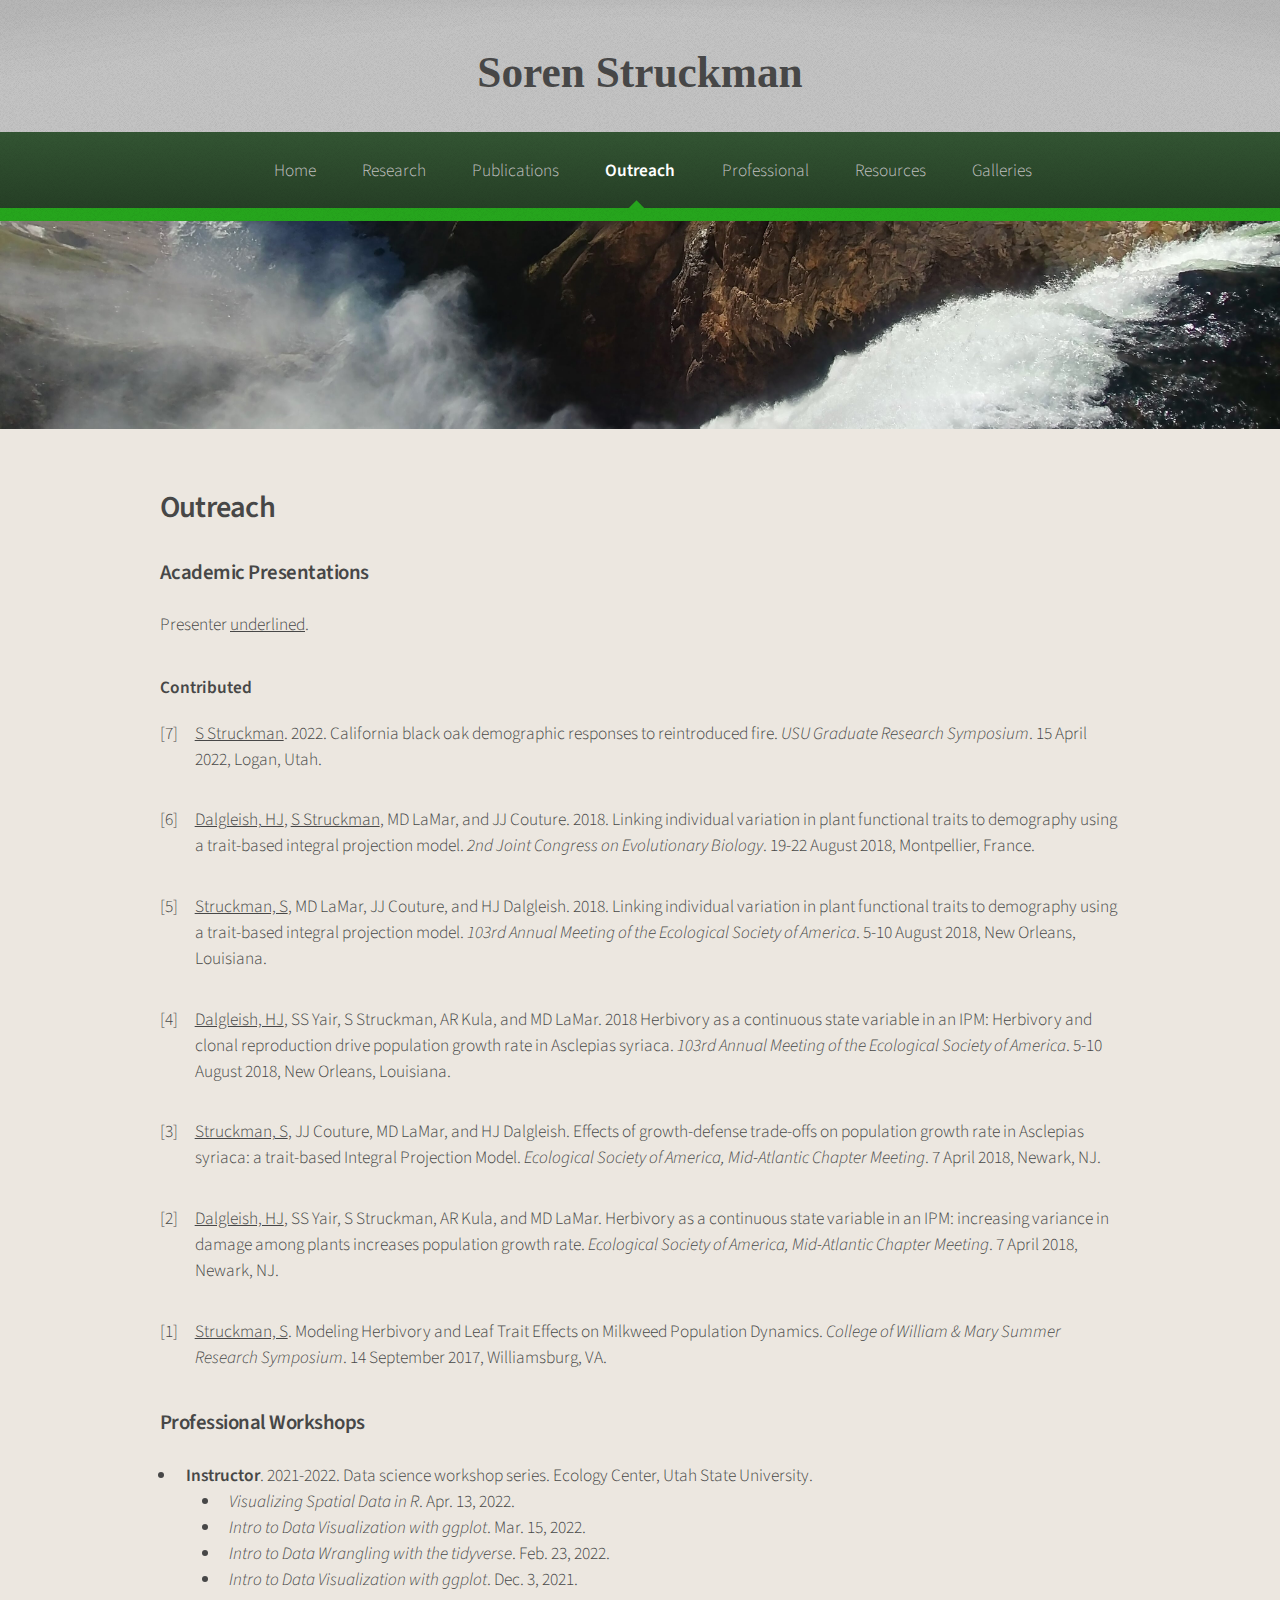
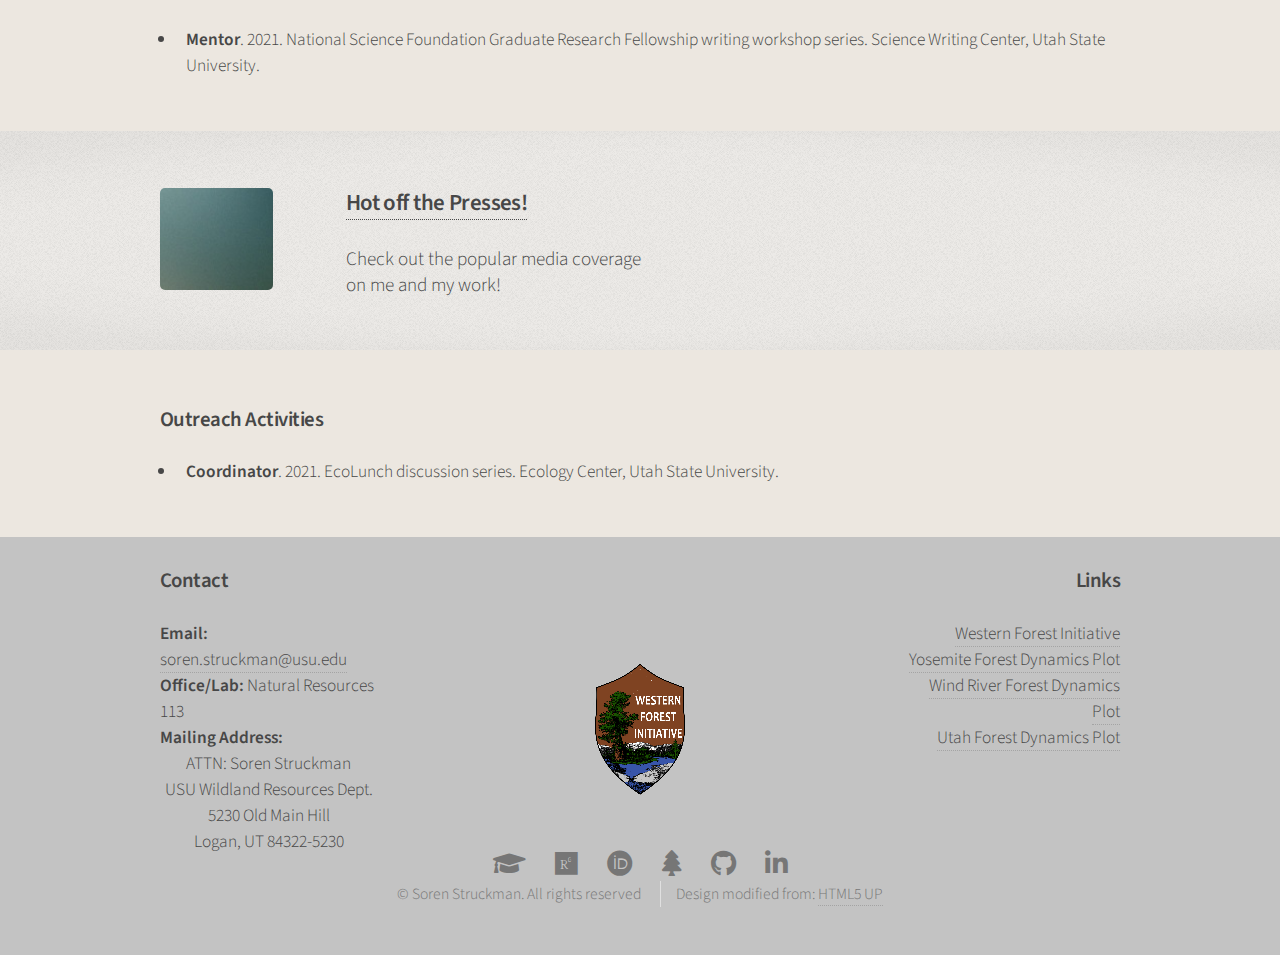
<file: outreach.html>
<!DOCTYPE HTML>
<!--
	Arcana by HTML5 UP
	html5up.net | @ajlkn
	Free for personal and commercial use under the CCA 3.0 license (html5up.net/license)

	Modified by Soren Struckman
-->
<html>
	<head>
		<title>Soren Struckman: Outreach</title>
		<meta charset="utf-8" />
		<meta name="viewport" content="width=device-width, initial-scale=1, user-scalable=no" />
		<link rel="stylesheet" href="assets/css/main.css" />
		<!-- Icons generated by realfavicongenerator.net -->
		<link rel="apple-touch-icon" sizes="180x180" href="/icons/apple-touch-icon.png?v=1.0">
		<link rel="icon" type="image/png" sizes="32x32" href="/icons/favicon-32x32.png?v=1.0">
		<link rel="icon" type="image/png" sizes="16x16" href="/icons/favicon-16x16.png?v=1.0">
		<link rel="manifest" href="/icons/site.webmanifest?v=1.0">
		<link rel="mask-icon" href="/icons/safari-pinned-tab.svg?v=1.0" color="#176417">
		<link rel="shortcut icon" href="/icons/favicon.ico?v=1.0">
		<meta name="msapplication-TileColor" content="#176417">
		<meta name="msapplication-config" content="/icons/browserconfig.xml?v=1.0">
		<meta name="theme-color" content="#176417">
	</head>
	<body class="is-preload">
		<div id="page-wrapper">

			<!-- Header -->
				<div id="header">

					<!-- Title -->
						<h1 id="title">Soren Struckman</h1>

					<!-- Nav -->
						<nav id="nav">
							<ul>
								<li><a href="index.html">Home</a></li>
								<li>
									<a href="#">Research</a>
									<ul>
										<li><a href="#">Coming soon!</a></li>
									</ul>
								</li>
								<li><a href="publications.html">Publications</a></li>
								<li class="current"><a href="outreach.html">Outreach</a></li>
								<li><a href="professional.html">Professional</a></li>
								<li>
									<a href="#">Resources</a>
									<ul>
										<li><a href="#">Coming soon!</a></li>
									</ul>
								</li>
								<li>
									<a href="#">Galleries</a>
									<ul>
										<li><a href="#">Coming soon!</a></li>
									</ul>
								</li>
							</ul>
						</nav>

				</div>
			
			<!-- Banner -->
				<section id="banner" class="banner outreach"></section>
			
			
			<!-- Main -->
				<section class="wrapper style1">
					<div class="container">
						<div id="content">

							<!-- Content -->

								<article>
									<header>
										<h2>Outreach</h2>
										<p></p>
									</header>
									

									
									<h3>Academic Presentations</h3>
									<p>Presenter <u>underlined</u>.</p>
									<ol class="pres">
										<h4>Contributed</h4>
										<li><u>S Struckman</u>. 2022. California black oak demographic responses to reintroduced fire. <em>USU Graduate Research Symposium</em>. 15 April 2022, Logan, Utah.</li>
										<p></p>
										<li><u>Dalgleish, HJ</u>, <u>S Struckman</u>, MD LaMar, and JJ Couture. 2018. Linking individual variation in plant functional traits to demography using a trait-based integral projection model. <em>2nd Joint Congress on Evolutionary Biology</em>. 19-22 August 2018, Montpellier, France.</li>
										<p></p>
										<li><u>Struckman, S</u>, MD LaMar, JJ Couture, and HJ Dalgleish. 2018. Linking individual variation in plant functional traits to demography using a trait-based integral projection model. <em>103rd Annual Meeting of the Ecological Society of America</em>. 5-10 August 2018, New Orleans, Louisiana.</li>
										<p></p>
										<li><u>Dalgleish, HJ</u>, SS Yair, S Struckman, AR Kula, and MD LaMar. 2018 Herbivory as a continuous state variable in an IPM: Herbivory and clonal reproduction drive population growth rate in Asclepias syriaca. <em>103rd Annual Meeting of the Ecological Society of America</em>. 5-10 August 2018, New Orleans, Louisiana.</li>
										<p></p>
										<li><u>Struckman, S</u>, JJ Couture, MD LaMar, and HJ Dalgleish. Effects of growth-defense trade-offs on population growth rate in Asclepias syriaca: a trait-based Integral Projection Model. <em>Ecological Society of America, Mid-Atlantic Chapter Meeting</em>. 7 April 2018, Newark, NJ.</li>
										<p></p>
										<li><u>Dalgleish, HJ</u>, SS Yair, S Struckman, AR Kula, and MD LaMar. Herbivory as a continuous state variable in an IPM: increasing variance in damage among plants increases population growth rate. <em>Ecological Society of America, Mid-Atlantic Chapter Meeting</em>. 7 April 2018, Newark, NJ.</li>
										<p></p>
										<li><u>Struckman, S</u>. Modeling Herbivory and Leaf Trait Effects on Milkweed Population Dynamics. <em>College of William & Mary Summer Research Symposium</em>. 14 September 2017, Williamsburg, VA.</li>
									</ol>
									<h3>Professional Workshops</h3>
									<ul>
										<li><strong>Instructor</strong>. 2021-2022. Data science workshop series. Ecology Center, Utah State University.
											<ul>
												<ul>
												<li><em>Visualizing Spatial Data in R</em>. Apr. 13, 2022.</li>
												<li><em>Intro to Data Visualization with ggplot</em>. Mar. 15, 2022.</li>
												<li><em>Intro to Data Wrangling with the tidyverse</em>. Feb. 23, 2022.</li>
												<li><em>Intro to Data Visualization with ggplot</em>. Dec. 3, 2021.</li>
												</ul>
											</ul>
										</li>
										<li><strong>Mentor</strong>. 2021. National Science Foundation Graduate Research Fellowship writing workshop series. Science Writing Center, Utah State University.</li>
									</ul>
								</article>

						</div>
					</div>
				</section>
			
			<!-- Press Link -->
               <section class="wrapper style2">
                    <div class="container">
                        <div class="row">
                            <section class="col-12-narrower">
                                <div class="box post">
                                    <a class="image left" href="press.html"><img src="images/pic01.jpg" alt="Organizations"/></a>
                                    <div class="inner">
										<h3><a href="press.html">Hot off the Presses!</a></h3>
                                        <p>Check out the popular media coverage on me and my work!</p>
                                    </div>
                                </div>
                            </section>
                        </div>
                    </div>
                </section>
			
			<!-- More Content -->
			<section class="wrapper style1">
                <div class="container">
                    <div id="activities">
                        <article>
                            <h3>Outreach Activities</h3>
                            <ul>
								<li><strong>Coordinator</strong>. 2021. EcoLunch discussion series. Ecology Center, Utah State University.</li>
							</ul>
                        </article>
                    </div>
				</div>
			</section>

			<!-- Footer -->
				<div id="footer">
					<div class="container">
						<div class="row">
							<section class="col-3 col-4-narrower" align="left">
								<h3>Contact</h3>
								<div><strong>Email: </strong><a href="mailto:soren.struckman@usu.edu">soren.struckman@usu.edu</a></div>
								<div><strong>Office/Lab: </strong> Natural Resources 113</div>
								<div><strong>Mailing Address:</strong></div>
								<div align="center">ATTN: Soren Struckman</div>
								<div align="center">USU Wildland Resources Dept.</div>
								<div align="center">5230 Old Main Hill</div>
								<div align="center">Logan, UT 84322-5230</div>
							</section>
							<section class="col-6 col-4-narrower" align="center"> <!--col-12-mobilep"-->
								<div class="image logo"><img src="images/Logo_WFI_brown_150px.png" alt="Western Forest Initiative"></div>
							</section>
							<section class="col-3 col-4-narrower">
								<h3 align="right">Links</h3>
								<div align="right"><a href="http://www.westernforestinitiative.org">Western Forest Initiative</a></div>
							 	<div align="right"><a href="http://www.yfdp.org">Yosemite Forest Dynamics Plot</a></div>
							 	<div align="right"><a href="http://www.wfdp.org">Wind River Forest Dynamics Plot</a></div>
							 	<div align="right"><a href="http://www.ufdp.org">Utah Forest Dynamics Plot</a></div>
							</section>
						</div>
					</div>

					<!-- Icons -->
						<ul class="icons">
							<!--These 4 icons are supported in newer versions of FontAwesome, for which the css is available here: https://fontawesome.com/v5.15/how-to-use/on-the-web/setup/hosting-font-awesome-yourself -->
							<li><a href="https://scholar.google.com/citations?user=FAsjwLUAAAAJ" alt="Google Scholar" class="icon solid fa-graduation-cap"><span class="label">Google Scholar</span></a></li>
							<li><a href="https://www.researchgate.net/profile/Soren_Struckman" alt="ResearchGate" class="icon brands fa-researchgate"><span class="label">ResearchGate</span></a></li>
							<li><a href="https://orcid.org/0000-0002-7993-832X" alt="ORCiD" class="icon brands fa-orcid"><span class="label">ORCID</span></a></li>
							<li><a href="#" class="icon solid fa-tree"><span class="label">Trees</span></a></li>
							<li><a href="https://github.com/SStruckman" alt="GitHub" class="icon brands fa-github"><span class="label">GitHub</span></a></li>
							<li><a href="https://www.linkedin.com/in/soren-struckman-0b9a62155/" alt="LinkedIn" class="icon brands fa-linkedin-in"><span class="label">LinkedIn</span></a></li>
						</ul>

					<!-- Copyright -->
						<div class="copyright">
							<ul class="menu">
								<li>&copy; Soren Struckman. All rights reserved</li>
								<li>Design modified from: <a href="http://html5up.net" target="_blank">HTML5 UP</a></li>
							</ul>
						</div>

				</div>

		</div>

		<!-- Scripts -->
			<script src="assets/js/jquery.min.js"></script>
			<script src="assets/js/jquery.dropotron.min.js"></script>
			<script src="assets/js/browser.min.js"></script>
			<script src="assets/js/breakpoints.min.js"></script>
			<script src="assets/js/util.js"></script>
			<script src="assets/js/main.js"></script>
			<div id="titleBar"> <!-- This controls the title bar for smaller screen sizes -->
				<a href="#navPanel" class="toggle"></a>
				<span class="title">Soren Struckman</span>
			</div>

	</body>
</html>
</file>
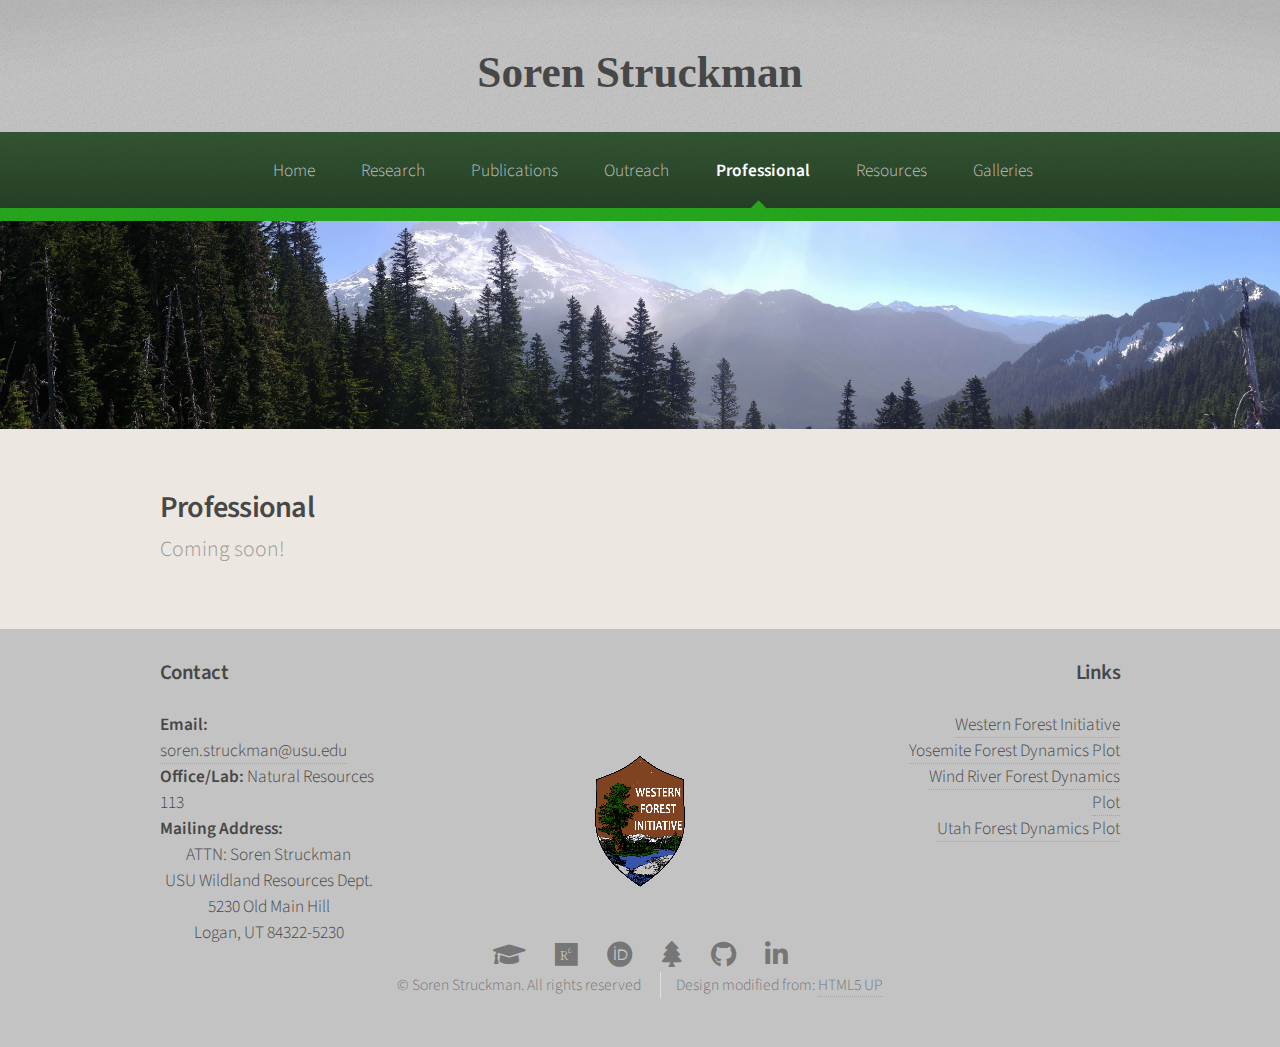
<file: professional.html>
<!DOCTYPE HTML>
<!--
	Arcana by HTML5 UP
	html5up.net | @ajlkn
	Free for personal and commercial use under the CCA 3.0 license (html5up.net/license)

	Modified by Soren Struckman
-->
<html>
	<head>
		<title>Soren Struckman: Professional</title>
		<meta charset="utf-8" />
		<meta name="viewport" content="width=device-width, initial-scale=1, user-scalable=no" />
		<link rel="stylesheet" href="assets/css/main.css" />
		<!-- Icons generated by realfavicongenerator.net -->
		<link rel="apple-touch-icon" sizes="180x180" href="/icons/apple-touch-icon.png?v=1.0">
		<link rel="icon" type="image/png" sizes="32x32" href="/icons/favicon-32x32.png?v=1.0">
		<link rel="icon" type="image/png" sizes="16x16" href="/icons/favicon-16x16.png?v=1.0">
		<link rel="manifest" href="/icons/site.webmanifest?v=1.0">
		<link rel="mask-icon" href="/icons/safari-pinned-tab.svg?v=1.0" color="#176417">
		<link rel="shortcut icon" href="/icons/favicon.ico?v=1.0">
		<meta name="msapplication-TileColor" content="#176417">
		<meta name="msapplication-config" content="/icons/browserconfig.xml?v=1.0">
		<meta name="theme-color" content="#176417">
	</head>
	<body class="is-preload">
		<div id="page-wrapper">

			<!-- Header -->
				<div id="header">

					<!-- Title -->
						<h1 id="title">Soren Struckman</h1>

					<!-- Nav -->
						<nav id="nav">
							<ul>
								<li><a href="index.html">Home</a></li>
								<li>
									<a href="#">Research</a>
									<ul>
										<li><a href="#">Coming soon!</a></li>
									</ul>
								</li>
								<li><a href="publications.html">Publications</a></li>
								<li><a href="outreach.html">Outreach</a></li>
								<li class="current"><a href="professional.html">Professional</a></li>
								<li>
									<a href="#">Resources</a>
									<ul>
										<li><a href="#">Coming soon!</a></li>
									</ul>
								</li>
								<li>
									<a href="#">Galleries</a>
									<ul>
										<li><a href="#">Coming soon!</a></li>
									</ul>
								</li>
							</ul>
						</nav>

				</div>
			
			<!-- Banner -->
				<section id="banner" class="banner professional"></section>

			<!-- Main -->
				<section class="wrapper style1">
					<div class="container">
						<div id="content">

							<!-- Content -->

								<article>
									<header>
										<h2>Professional</h2>
										<p>Coming soon!</p>
									</header>
								</article>

						</div>
					</div>
				</section>

			<!-- Footer -->
				<div id="footer">
					<div class="container">
						<div class="row">
							<section class="col-3 col-4-narrower" align="left">
								<h3>Contact</h3>
								<div><strong>Email: </strong><a href="mailto:soren.struckman@usu.edu">soren.struckman@usu.edu</a></div>
								<div><strong>Office/Lab: </strong> Natural Resources 113</div>
								<div><strong>Mailing Address:</strong></div>
								<div align="center">ATTN: Soren Struckman</div>
								<div align="center">USU Wildland Resources Dept.</div>
								<div align="center">5230 Old Main Hill</div>
								<div align="center">Logan, UT 84322-5230</div>
							</section>
							<section class="col-6 col-4-narrower" align="center"> <!--col-12-mobilep"-->
								<div class="image logo"><img src="images/Logo_WFI_brown_150px.png" alt="Western Forest Initiative"></div>
							</section>
							<section class="col-3 col-4-narrower">
								<h3 align="right">Links</h3>
								<div align="right"><a href="http://www.westernforestinitiative.org">Western Forest Initiative</a></div>
							 	<div align="right"><a href="http://www.yfdp.org">Yosemite Forest Dynamics Plot</a></div>
							 	<div align="right"><a href="http://www.wfdp.org">Wind River Forest Dynamics Plot</a></div>
							 	<div align="right"><a href="http://www.ufdp.org">Utah Forest Dynamics Plot</a></div>
							</section>
						</div>
					</div>

					<!-- Icons -->
						<ul class="icons">
							<!--These 4 icons are supported in newer versions of FontAwesome, for which the css is available here: https://fontawesome.com/v5.15/how-to-use/on-the-web/setup/hosting-font-awesome-yourself -->
							<li><a href="https://scholar.google.com/citations?user=FAsjwLUAAAAJ" alt="Google Scholar" class="icon solid fa-graduation-cap"><span class="label">Google Scholar</span></a></li>
							<li><a href="https://www.researchgate.net/profile/Soren_Struckman" alt="ResearchGate" class="icon brands fa-researchgate"><span class="label">ResearchGate</span></a></li>
							<li><a href="https://orcid.org/0000-0002-7993-832X" alt="ORCiD" class="icon brands fa-orcid"><span class="label">ORCID</span></a></li>
							<li><a href="#" class="icon solid fa-tree"><span class="label">Trees</span></a></li>
							<li><a href="https://github.com/SStruckman" alt="GitHub" class="icon brands fa-github"><span class="label">GitHub</span></a></li>
							<li><a href="https://www.linkedin.com/in/soren-struckman-0b9a62155/" alt="LinkedIn" class="icon brands fa-linkedin-in"><span class="label">LinkedIn</span></a></li>
						</ul>

					<!-- Copyright -->
						<div class="copyright">
							<ul class="menu">
								<li>&copy; Soren Struckman. All rights reserved</li>
								<li>Design modified from: <a href="http://html5up.net" target="_blank">HTML5 UP</a></li>
							</ul>
						</div>

				</div>

		</div>

		<!-- Scripts -->
			<script src="assets/js/jquery.min.js"></script>
			<script src="assets/js/jquery.dropotron.min.js"></script>
			<script src="assets/js/browser.min.js"></script>
			<script src="assets/js/breakpoints.min.js"></script>
			<script src="assets/js/util.js"></script>
			<script src="assets/js/main.js"></script>
			<div id="titleBar"> <!-- This controls the title bar for smaller screen sizes -->
				<a href="#navPanel" class="toggle"></a>
				<span class="title">Soren Struckman</span>
			</div>

	</body>
</html>
</file>
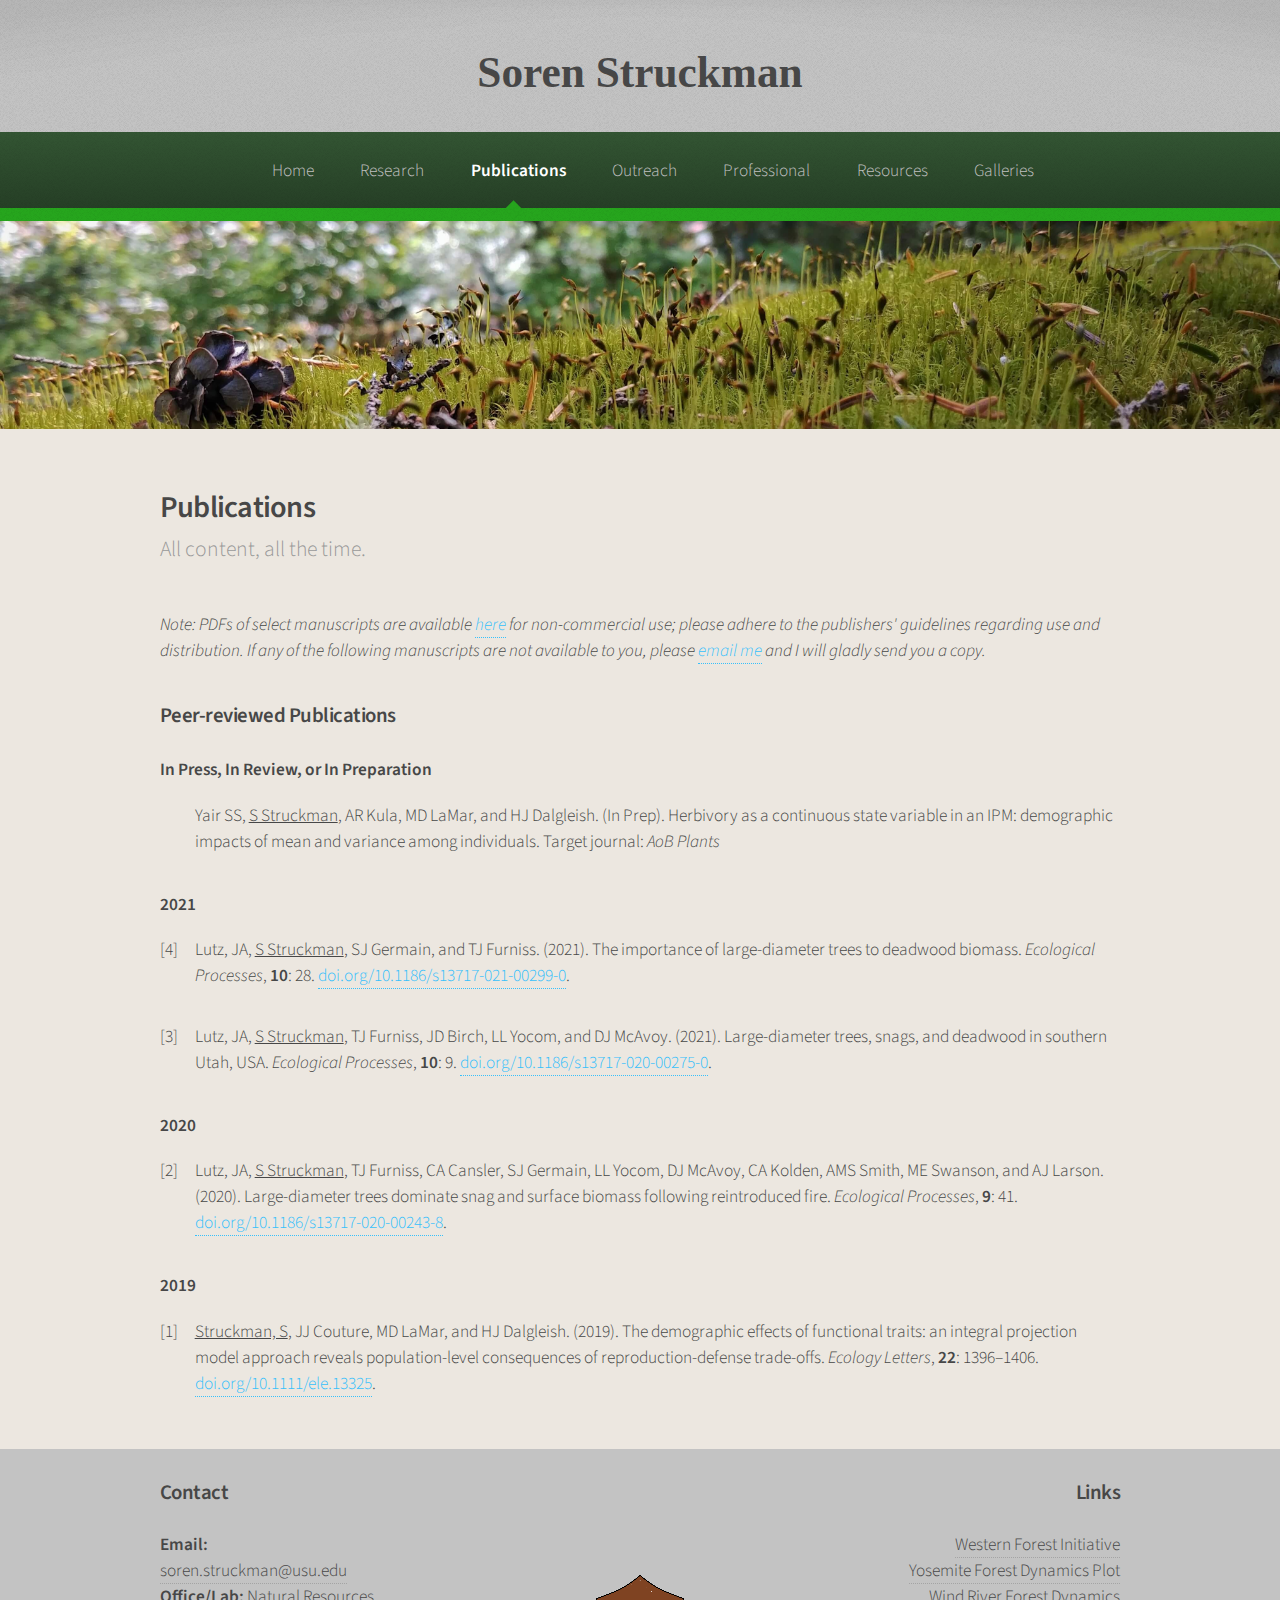
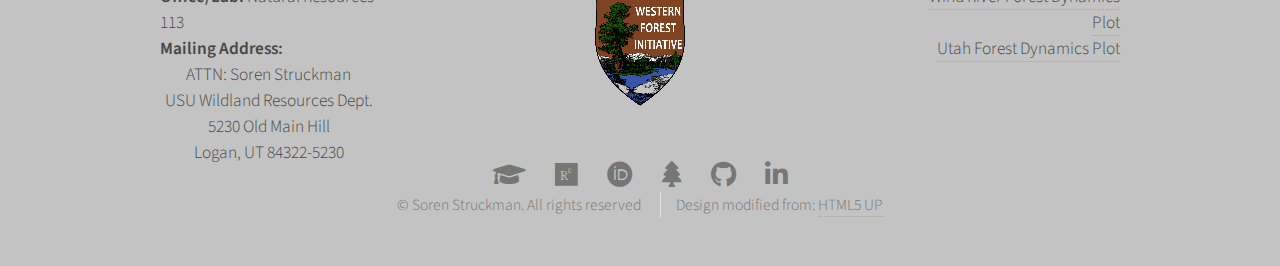
<file: publications.html>
<!DOCTYPE HTML>
<!--
	Arcana by HTML5 UP
	html5up.net | @ajlkn
	Free for personal and commercial use under the CCA 3.0 license (html5up.net/license)

	Modified by Soren Struckman
-->
<html>
	<head>
		<title>Soren Struckman: Publications</title>
		<meta charset="utf-8" />
		<meta name="viewport" content="width=device-width, initial-scale=1, user-scalable=no" />
		<link rel="stylesheet" href="assets/css/main.css" />
		<!-- Icons generated by realfavicongenerator.net -->
		<link rel="apple-touch-icon" sizes="180x180" href="/icons/apple-touch-icon.png?v=1.0">
		<link rel="icon" type="image/png" sizes="32x32" href="/icons/favicon-32x32.png?v=1.0">
		<link rel="icon" type="image/png" sizes="16x16" href="/icons/favicon-16x16.png?v=1.0">
		<link rel="manifest" href="/icons/site.webmanifest?v=1.0">
		<link rel="mask-icon" href="/icons/safari-pinned-tab.svg?v=1.0" color="#176417">
		<link rel="shortcut icon" href="/icons/favicon.ico?v=1.0">
		<meta name="msapplication-TileColor" content="#176417">
		<meta name="msapplication-config" content="/icons/browserconfig.xml?v=1.0">
		<meta name="theme-color" content="#176417">
	</head>
	<body class="is-preload">
		<div id="page-wrapper">

			<!-- Header -->
				<div id="header">

					<!-- Title -->
						<h1 id="title">Soren Struckman</h1>

					<!-- Nav -->
						<nav id="nav">
							<ul>
								<li><a href="index.html">Home</a></li>
								<li>
									<a href="#">Research</a>
									<ul>
										<li><a href="#">Coming soon!</a></li>
									</ul>
								</li>
								<li class="current"><a href="publications.html">Publications</a></li>
								<li><a href="outreach.html">Outreach</a></li>
								<li><a href="professional.html">Professional</a></li>
								<li>
									<a href="#">Resources</a>
									<ul>
										<li><a href="#">Coming soon!</a></li>
									</ul>
								</li>
								<li>
									<a href="#">Galleries</a>
									<ul>
										<li><a href="#">Coming soon!</a></li>
									</ul>
								</li>
							</ul>
						</nav>

				</div>
			
			<!-- Banner -->
				<section id="banner" class="banner publications"></section>

			<!-- Main -->
				<section class="wrapper style1">
					<div class="container">
						<div id="content">

							<!-- Content -->

								<article>
									<header>
										<h2>Publications</h2>
										<p>All content, all the time.</p>
									</header>

									<p><em>Note: PDFs of select manuscripts are available <a href="https://www.researchgate.net/profile/Soren-Struckman">here</a> for non-commercial use; please adhere to the publishers' guidelines regarding use and distribution. If any of the following manuscripts are not available to you, please <a href="mailto:soren.struckman@aggiemail.usu.edu">email me</a> and I will gladly send you a copy.</em></p>
									
									<h3>Peer-reviewed Publications</h3>
									<ol class="pubs">
										<h4>In Press, In Review, or In Preparation</h4>
										<ul>Yair SS, <u>S Struckman</u>, AR Kula, MD LaMar, and HJ Dalgleish. (In Prep). Herbivory as a continuous state variable in an IPM: demographic impacts of mean and variance among individuals. Target journal: <em>AoB Plants</em></ul>
										<h4>2021</h4>
										<li>Lutz, JA, <u>S Struckman</u>, SJ Germain, and TJ Furniss. (2021). The importance of large-diameter trees to deadwood biomass. <em>Ecological Processes</em>, <strong>10</strong>: 28. <a href="https://doi.org/10.1186/s13717-021-00299-0">doi.org/10.1186/s13717-021-00299-0</a>.</li>
										<p></p>
										<li>Lutz, JA, <u>S Struckman</u>, TJ Furniss, JD Birch, LL Yocom, and DJ McAvoy. (2021). Large-diameter trees, snags, and deadwood in southern Utah, USA. <em>Ecological Processes</em>, <strong>10</strong>: 9. <a href="https://doi.org/10.1186/s13717-020-00275-0">doi.org/10.1186/s13717-020-00275-0</a>.</li>
										<p></p>
										<h4>2020</h4>
										<li>Lutz, JA, <u>S Struckman</u>, TJ Furniss, CA Cansler, SJ Germain, LL Yocom, DJ McAvoy, CA Kolden, AMS Smith, ME Swanson, and AJ Larson. (2020). Large-diameter trees dominate snag and surface biomass following reintroduced fire. <em>Ecological Processes</em>, <strong>9</strong>: 41. <a href="https://doi.org/10.1186/s13717-020-00243-8">doi.org/10.1186/s13717-020-00243-8</a>.</li>
										<p></p>
										<h4>2019</h4>
										<li><u>Struckman, S</u>, JJ Couture, MD LaMar, and HJ Dalgleish. (2019). The demographic effects of functional traits: an integral projection model approach reveals population-level consequences of reproduction-defense trade-offs. <em>Ecology Letters</em>, <strong>22</strong>: 1396–1406. <a href=" https://doi.org/10.1111/ele.13325">doi.org/10.1111/ele.13325</a>.</li>
									</ol>
								</article>

						</div>
					</div>
				</section>

			<!-- Footer -->
				<div id="footer">
					<div class="container">
						<div class="row">
							<section class="col-3 col-4-narrower" align="left">
								<h3>Contact</h3>
								<div><strong>Email: </strong><a href="mailto:soren.struckman@usu.edu">soren.struckman@usu.edu</a></div>
								<div><strong>Office/Lab: </strong> Natural Resources 113</div>
								<div><strong>Mailing Address:</strong></div>
								<div align="center">ATTN: Soren Struckman</div>
								<div align="center">USU Wildland Resources Dept.</div>
								<div align="center">5230 Old Main Hill</div>
								<div align="center">Logan, UT 84322-5230</div>
							</section>
							<section class="col-6 col-4-narrower" align="center"> <!--col-12-mobilep"-->
								<div class="image logo"><img src="images/Logo_WFI_brown_150px.png" alt="Western Forest Initiative"></div>
							</section>
							<section class="col-3 col-4-narrower">
								<h3 align="right">Links</h3>
								<div align="right"><a href="http://www.westernforestinitiative.org">Western Forest Initiative</a></div>
							 	<div align="right"><a href="http://www.yfdp.org">Yosemite Forest Dynamics Plot</a></div>
							 	<div align="right"><a href="http://www.wfdp.org">Wind River Forest Dynamics Plot</a></div>
							 	<div align="right"><a href="http://www.ufdp.org">Utah Forest Dynamics Plot</a></div>
							</section>
						</div>
					</div>

					<!-- Icons -->
						<ul class="icons">
							<!--These 4 icons are supported in newer versions of FontAwesome, for which the css is available here: https://fontawesome.com/v5.15/how-to-use/on-the-web/setup/hosting-font-awesome-yourself -->
							<li><a href="https://scholar.google.com/citations?user=FAsjwLUAAAAJ" alt="Google Scholar" class="icon solid fa-graduation-cap"><span class="label">Google Scholar</span></a></li>
							<li><a href="https://www.researchgate.net/profile/Soren_Struckman" alt="ResearchGate" class="icon brands fa-researchgate"><span class="label">ResearchGate</span></a></li>
							<li><a href="https://orcid.org/0000-0002-7993-832X" alt="ORCiD" class="icon brands fa-orcid"><span class="label">ORCID</span></a></li>
							<li><a href="#" class="icon solid fa-tree"><span class="label">Trees</span></a></li>
							<li><a href="https://github.com/SStruckman" alt="GitHub" class="icon brands fa-github"><span class="label">GitHub</span></a></li>
							<li><a href="https://www.linkedin.com/in/soren-struckman-0b9a62155/" alt="LinkedIn" class="icon brands fa-linkedin-in"><span class="label">LinkedIn</span></a></li>
						</ul>

					<!-- Copyright -->
						<div class="copyright">
							<ul class="menu">
								<li>&copy; Soren Struckman. All rights reserved</li>
								<li>Design modified from: <a href="http://html5up.net" target="_blank">HTML5 UP</a></li>
							</ul>
						</div>

				</div>

		</div>

		<!-- Scripts -->
			<script src="assets/js/jquery.min.js"></script>
			<script src="assets/js/jquery.dropotron.min.js"></script>
			<script src="assets/js/browser.min.js"></script>
			<script src="assets/js/breakpoints.min.js"></script>
			<script src="assets/js/util.js"></script>
			<script src="assets/js/main.js"></script>
			<div id="titleBar"> <!-- This controls the title bar for smaller screen sizes -->
				<a href="#navPanel" class="toggle"></a>
				<span class="title">Soren Struckman</span>
			</div>

	</body>
</html>
</file>
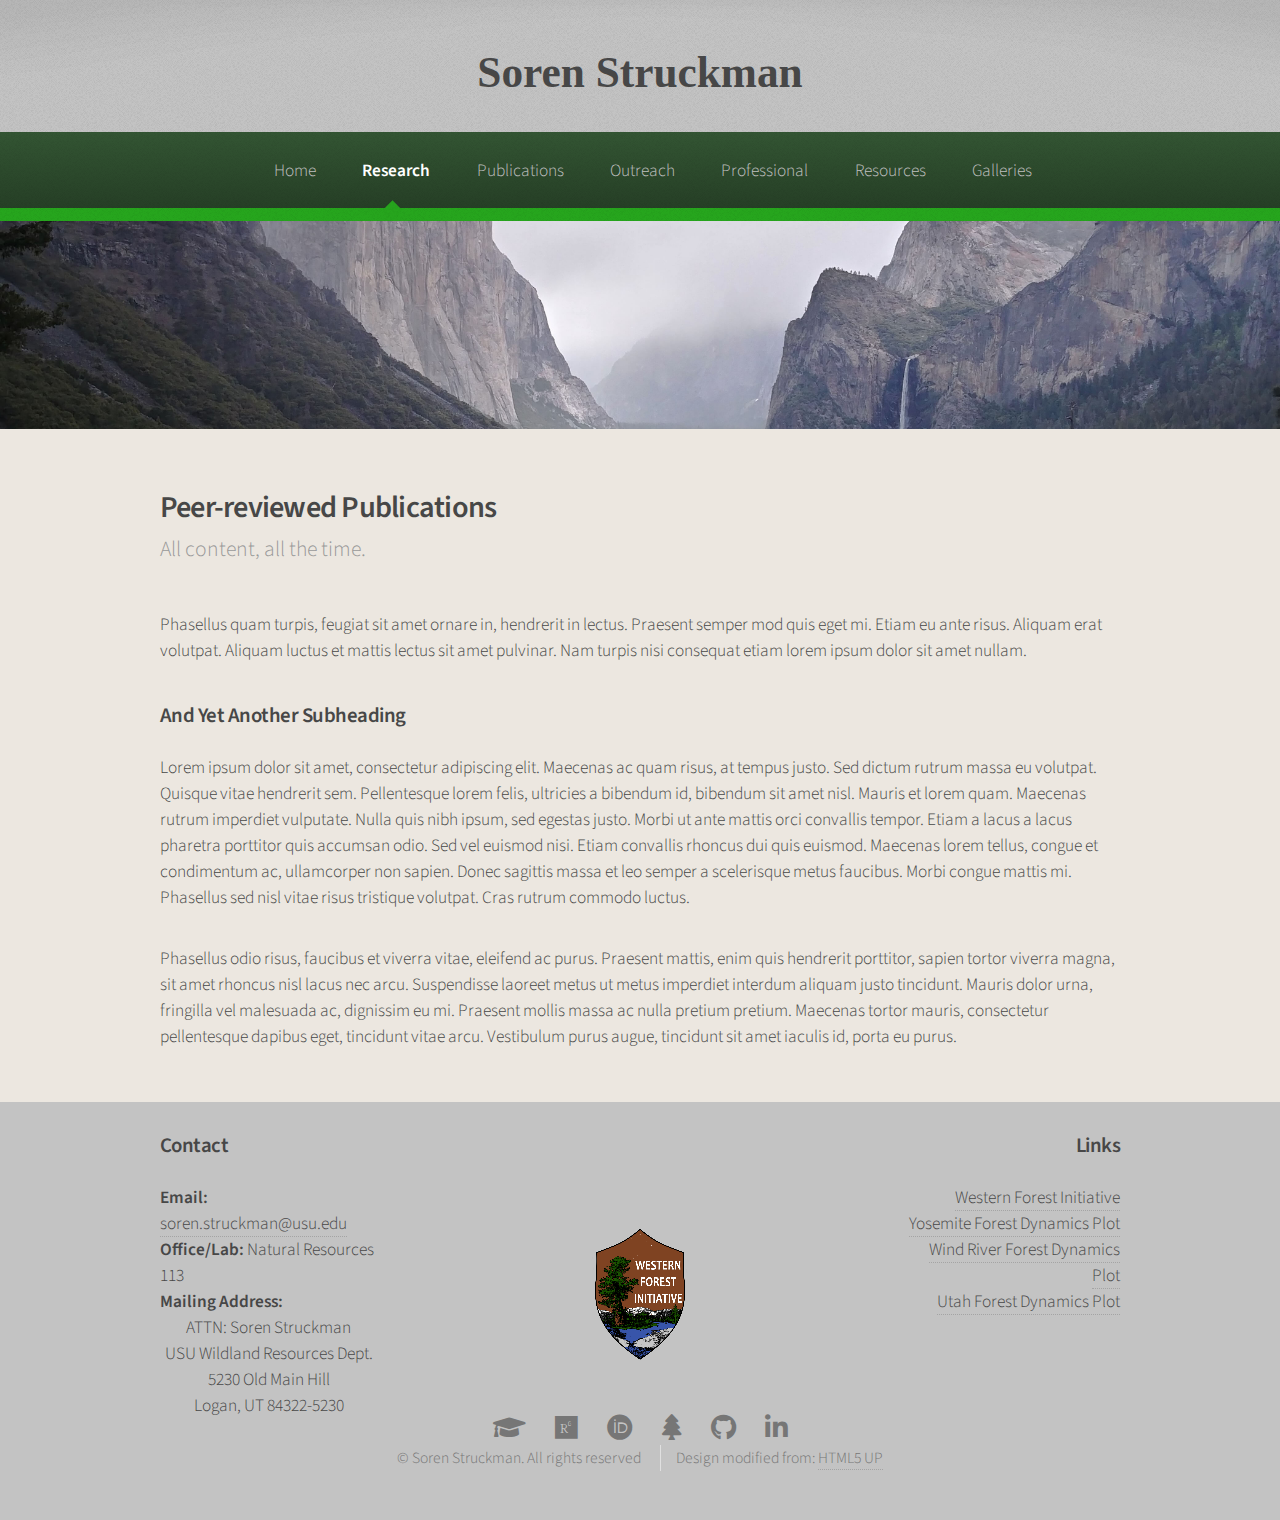
<file: research.html>
<!DOCTYPE HTML>
<!--
	Arcana by HTML5 UP
	html5up.net | @ajlkn
	Free for personal and commercial use under the CCA 3.0 license (html5up.net/license)

	Modified by Soren Struckman
-->
<html>
	<head>
		<title>Soren Struckman: Research</title>
		<meta charset="utf-8" />
		<meta name="viewport" content="width=device-width, initial-scale=1, user-scalable=no" />
		<link rel="stylesheet" href="assets/css/main.css" />
		<!-- Icons generated by realfavicongenerator.net -->
		<link rel="apple-touch-icon" sizes="180x180" href="/icons/apple-touch-icon.png?v=1.0">
		<link rel="icon" type="image/png" sizes="32x32" href="/icons/favicon-32x32.png?v=1.0">
		<link rel="icon" type="image/png" sizes="16x16" href="/icons/favicon-16x16.png?v=1.0">
		<link rel="manifest" href="/icons/site.webmanifest?v=1.0">
		<link rel="mask-icon" href="/icons/safari-pinned-tab.svg?v=1.0" color="#176417">
		<link rel="shortcut icon" href="/icons/favicon.ico?v=1.0">
		<meta name="msapplication-TileColor" content="#176417">
		<meta name="msapplication-config" content="/icons/browserconfig.xml?v=1.0">
		<meta name="theme-color" content="#176417">
	</head>
	<body class="is-preload">
		<div id="page-wrapper">

			<!-- Header -->
				<div id="header">

					<!-- Title -->
						<h1 id="title">Soren Struckman</h1>

					<!-- Nav -->
						<nav id="nav">
							<ul>
								<li><a href="index.html">Home</a></li>
								<li class="current">
									<a href="#">Research</a>
									<ul>
										<li><a href="#">Coming soon!</a></li>
									</ul>
								</li>
								<li><a href="publications.html">Publications</a></li>
								<li><a href="outreach.html">Outreach</a></li>
								<li><a href="professional.html">Professional</a></li>
								<li>
									<a href="#">Resources</a>
									<ul>
										<li><a href="#">Coming soon!</a></li>
									</ul>
								</li>
								<li>
									<a href="#">Galleries</a>
									<ul>
										<li><a href="#">Coming soon!</a></li>
									</ul>
								</li>
							</ul>
						</nav>

				</div>
			
			<!-- Banner -->
				<section id="banner" class="banner research"></section>

			<!-- Main -->
				<section class="wrapper style1">
					<div class="container">
						<div id="content">

							<!-- Content -->

								<article>
									<header>
										<h2>Peer-reviewed Publications</h2>
										<p>All content, all the time.</p>
									</header>

									<!--<span class="image featured"><img src="images/banner.jpg" alt="" /></span>-->

									<p>Phasellus quam turpis, feugiat sit amet ornare in, hendrerit in lectus.
									Praesent semper mod quis eget mi. Etiam eu ante risus. Aliquam erat volutpat.
									Aliquam luctus et mattis lectus sit amet pulvinar. Nam turpis nisi
									consequat etiam lorem ipsum dolor sit amet nullam.</p>

									<h3>And Yet Another Subheading</h3>
									<p>Lorem ipsum dolor sit amet, consectetur adipiscing elit. Maecenas ac quam risus, at tempus
									justo. Sed dictum rutrum massa eu volutpat. Quisque vitae hendrerit sem. Pellentesque lorem felis,
									ultricies a bibendum id, bibendum sit amet nisl. Mauris et lorem quam. Maecenas rutrum imperdiet
									vulputate. Nulla quis nibh ipsum, sed egestas justo. Morbi ut ante mattis orci convallis tempor.
									Etiam a lacus a lacus pharetra porttitor quis accumsan odio. Sed vel euismod nisi. Etiam convallis
									rhoncus dui quis euismod. Maecenas lorem tellus, congue et condimentum ac, ullamcorper non sapien.
									Donec sagittis massa et leo semper a scelerisque metus faucibus. Morbi congue mattis mi.
									Phasellus sed nisl vitae risus tristique volutpat. Cras rutrum commodo luctus.</p>

									<p>Phasellus odio risus, faucibus et viverra vitae, eleifend ac purus. Praesent mattis, enim
									quis hendrerit porttitor, sapien tortor viverra magna, sit amet rhoncus nisl lacus nec arcu.
									Suspendisse laoreet metus ut metus imperdiet interdum aliquam justo tincidunt. Mauris dolor urna,
									fringilla vel malesuada ac, dignissim eu mi. Praesent mollis massa ac nulla pretium pretium.
									Maecenas tortor mauris, consectetur pellentesque dapibus eget, tincidunt vitae arcu.
									Vestibulum purus augue, tincidunt sit amet iaculis id, porta eu purus.</p>
								</article>

						</div>
					</div>
				</section>

			<!-- Footer -->
				<div id="footer">
					<div class="container">
						<div class="row">
							<section class="col-3 col-4-narrower" align="left">
								<h3>Contact</h3>
								<div><strong>Email: </strong><a href="mailto:soren.struckman@usu.edu">soren.struckman@usu.edu</a></div>
								<div><strong>Office/Lab: </strong> Natural Resources 113</div>
								<div><strong>Mailing Address:</strong></div>
								<div align="center">ATTN: Soren Struckman</div>
								<div align="center">USU Wildland Resources Dept.</div>
								<div align="center">5230 Old Main Hill</div>
								<div align="center">Logan, UT 84322-5230</div>
							</section>
							<section class="col-6 col-4-narrower" align="center"> <!--col-12-mobilep"-->
								<div class="image logo"><img src="images/Logo_WFI_brown_150px.png" alt="Western Forest Initiative"></div>
							</section>
							<section class="col-3 col-4-narrower">
								<h3 align="right">Links</h3>
								<div align="right"><a href="http://www.westernforestinitiative.org">Western Forest Initiative</a></div>
							 	<div align="right"><a href="http://www.yfdp.org">Yosemite Forest Dynamics Plot</a></div>
							 	<div align="right"><a href="http://www.wfdp.org">Wind River Forest Dynamics Plot</a></div>
							 	<div align="right"><a href="http://www.ufdp.org">Utah Forest Dynamics Plot</a></div>
							</section>
						</div>
					</div>

					<!-- Icons -->
						<ul class="icons">
							<!--These 4 icons are supported in newer versions of FontAwesome, for which the css is available here: https://fontawesome.com/v5.15/how-to-use/on-the-web/setup/hosting-font-awesome-yourself -->
							<li><a href="https://scholar.google.com/citations?user=FAsjwLUAAAAJ" alt="Google Scholar" class="icon solid fa-graduation-cap"><span class="label">Google Scholar</span></a></li>
							<li><a href="https://www.researchgate.net/profile/Soren_Struckman" alt="ResearchGate" class="icon brands fa-researchgate"><span class="label">ResearchGate</span></a></li>
							<li><a href="https://orcid.org/0000-0002-7993-832X" alt="ORCiD" class="icon brands fa-orcid"><span class="label">ORCID</span></a></li>
							<li><a href="#" class="icon solid fa-tree"><span class="label">Trees</span></a></li>
							<li><a href="https://github.com/SStruckman" alt="GitHub" class="icon brands fa-github"><span class="label">GitHub</span></a></li>
							<li><a href="https://www.linkedin.com/in/soren-struckman-0b9a62155/" alt="LinkedIn" class="icon brands fa-linkedin-in"><span class="label">LinkedIn</span></a></li>
						</ul>

					<!-- Copyright -->
						<div class="copyright">
							<ul class="menu">
								<li>&copy; Soren Struckman. All rights reserved</li>
								<li>Design modified from: <a href="http://html5up.net" target="_blank">HTML5 UP</a></li>
							</ul>
						</div>

				</div>

		</div>

		<!-- Scripts -->
			<script src="assets/js/jquery.min.js"></script>
			<script src="assets/js/jquery.dropotron.min.js"></script>
			<script src="assets/js/browser.min.js"></script>
			<script src="assets/js/breakpoints.min.js"></script>
			<script src="assets/js/util.js"></script>
			<script src="assets/js/main.js"></script>
			<div id="titleBar"> <!-- This controls the title bar for smaller screen sizes -->
				<a href="#navPanel" class="toggle"></a>
				<span class="title">Soren Struckman</span>
			</div>

	</body>
</html>
</file>
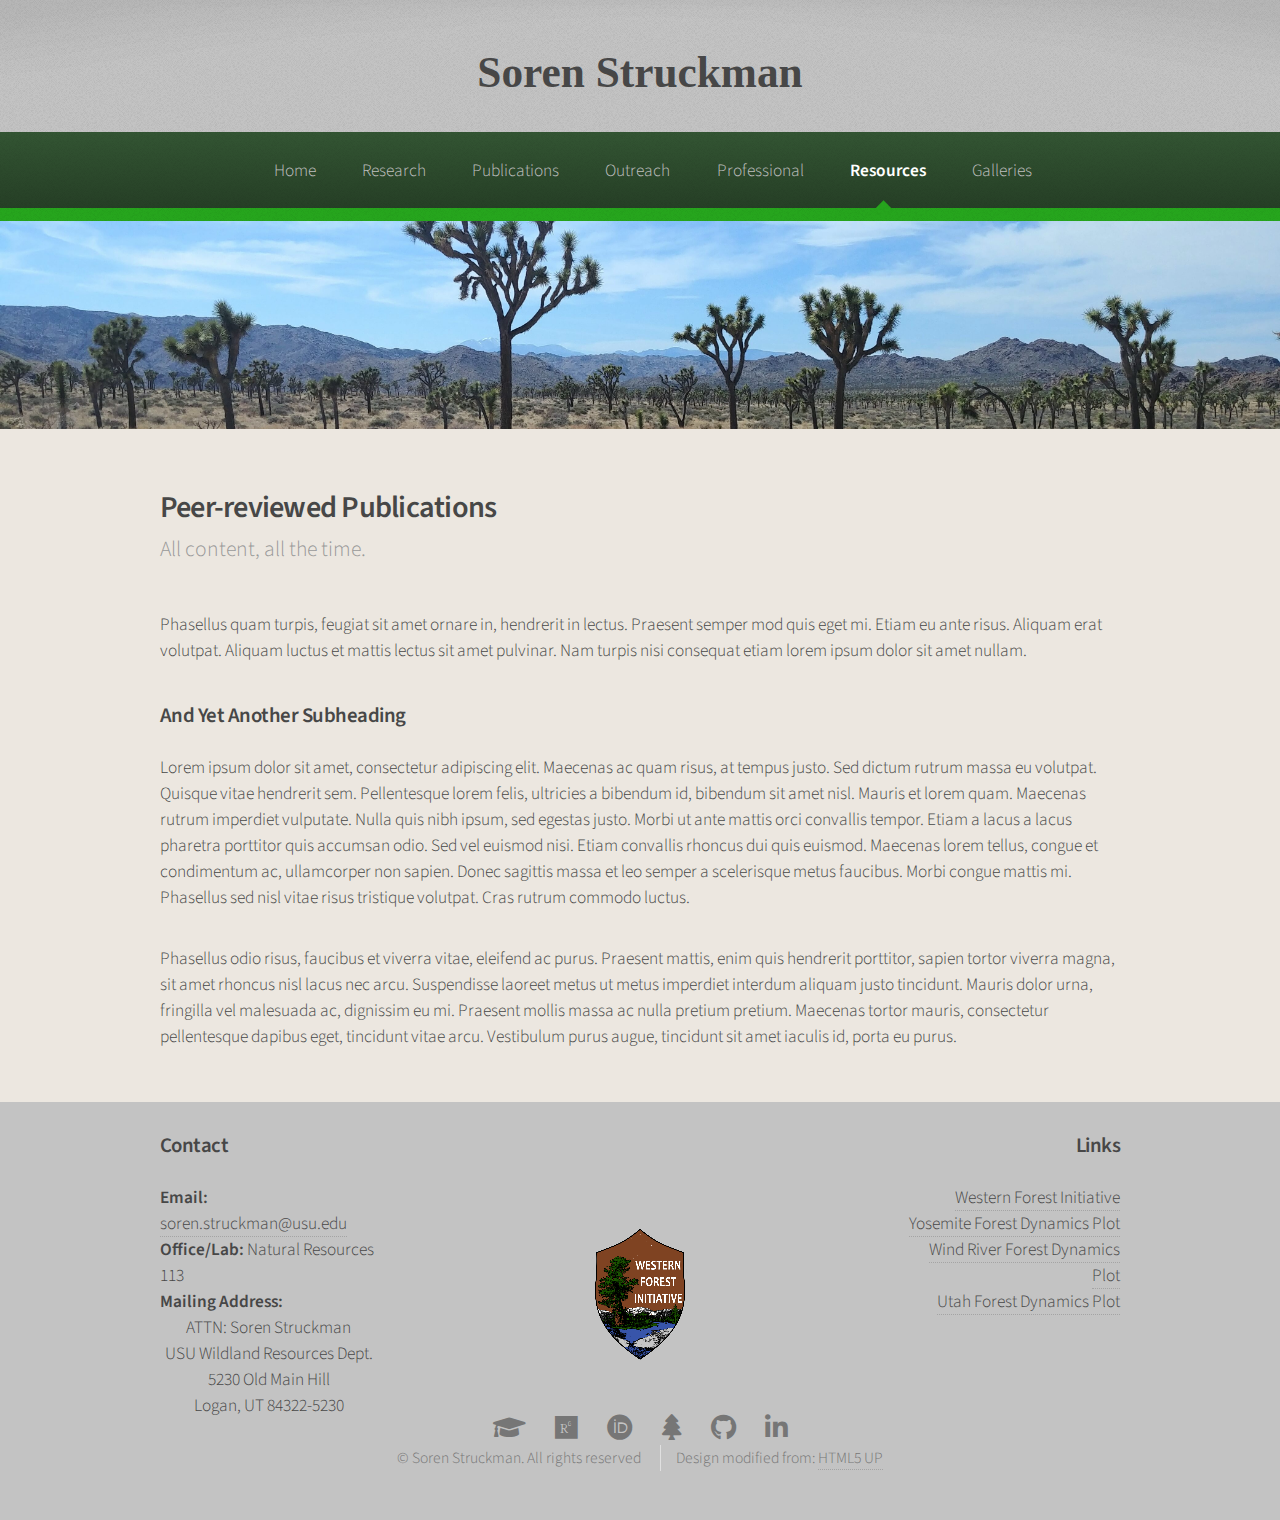
<file: resources.html>
<!DOCTYPE HTML>
<!--
	Arcana by HTML5 UP
	html5up.net | @ajlkn
	Free for personal and commercial use under the CCA 3.0 license (html5up.net/license)

	Modified by Soren Struckman
-->
<html>
	<head>
		<title>Soren Struckman: Resources</title>
		<meta charset="utf-8" />
		<meta name="viewport" content="width=device-width, initial-scale=1, user-scalable=no" />
		<link rel="stylesheet" href="assets/css/main.css" />
		<!-- Icons generated by realfavicongenerator.net -->
		<link rel="apple-touch-icon" sizes="180x180" href="/icons/apple-touch-icon.png?v=1.0">
		<link rel="icon" type="image/png" sizes="32x32" href="/icons/favicon-32x32.png?v=1.0">
		<link rel="icon" type="image/png" sizes="16x16" href="/icons/favicon-16x16.png?v=1.0">
		<link rel="manifest" href="/icons/site.webmanifest?v=1.0">
		<link rel="mask-icon" href="/icons/safari-pinned-tab.svg?v=1.0" color="#176417">
		<link rel="shortcut icon" href="/icons/favicon.ico?v=1.0">
		<meta name="msapplication-TileColor" content="#176417">
		<meta name="msapplication-config" content="/icons/browserconfig.xml?v=1.0">
		<meta name="theme-color" content="#176417">
	</head>
	<body class="is-preload">
		<div id="page-wrapper">

			<!-- Header -->
				<div id="header">

					<!-- Title -->
						<h1 id="title">Soren Struckman</h1>

					<!-- Nav -->
						<nav id="nav">
							<ul>
								<li><a href="index.html">Home</a></li>
								<li>
									<a href="#">Research</a>
									<ul>
										<li><a href="#">Coming soon!</a></li>
									</ul>
								</li>
								<li><a href="publications.html">Publications</a></li>
								<li><a href="outreach.html">Outreach</a></li>
								<li><a href="professional.html">Professional</a></li>
								<li class="current">
									<a href="#">Resources</a>
									<ul>
										<li><a href="#">Coming soon!</a></li>
									</ul>
								</li>
								<li>
									<a href="#">Galleries</a>
									<ul>
										<li><a href="#">Coming soon!</a></li>
									</ul>
								</li>
							</ul>
						</nav>

				</div>
			
			<!-- Banner -->
				<section id="banner" class="banner resources"></section>

			<!-- Main -->
				<section class="wrapper style1">
					<div class="container">
						<div id="content">

							<!-- Content -->

								<article>
									<header>
										<h2>Peer-reviewed Publications</h2>
										<p>All content, all the time.</p>
									</header>

									<!--<span class="image featured"><img src="images/banner.jpg" alt="" /></span>-->

									<p>Phasellus quam turpis, feugiat sit amet ornare in, hendrerit in lectus.
									Praesent semper mod quis eget mi. Etiam eu ante risus. Aliquam erat volutpat.
									Aliquam luctus et mattis lectus sit amet pulvinar. Nam turpis nisi
									consequat etiam lorem ipsum dolor sit amet nullam.</p>

									<h3>And Yet Another Subheading</h3>
									<p>Lorem ipsum dolor sit amet, consectetur adipiscing elit. Maecenas ac quam risus, at tempus
									justo. Sed dictum rutrum massa eu volutpat. Quisque vitae hendrerit sem. Pellentesque lorem felis,
									ultricies a bibendum id, bibendum sit amet nisl. Mauris et lorem quam. Maecenas rutrum imperdiet
									vulputate. Nulla quis nibh ipsum, sed egestas justo. Morbi ut ante mattis orci convallis tempor.
									Etiam a lacus a lacus pharetra porttitor quis accumsan odio. Sed vel euismod nisi. Etiam convallis
									rhoncus dui quis euismod. Maecenas lorem tellus, congue et condimentum ac, ullamcorper non sapien.
									Donec sagittis massa et leo semper a scelerisque metus faucibus. Morbi congue mattis mi.
									Phasellus sed nisl vitae risus tristique volutpat. Cras rutrum commodo luctus.</p>

									<p>Phasellus odio risus, faucibus et viverra vitae, eleifend ac purus. Praesent mattis, enim
									quis hendrerit porttitor, sapien tortor viverra magna, sit amet rhoncus nisl lacus nec arcu.
									Suspendisse laoreet metus ut metus imperdiet interdum aliquam justo tincidunt. Mauris dolor urna,
									fringilla vel malesuada ac, dignissim eu mi. Praesent mollis massa ac nulla pretium pretium.
									Maecenas tortor mauris, consectetur pellentesque dapibus eget, tincidunt vitae arcu.
									Vestibulum purus augue, tincidunt sit amet iaculis id, porta eu purus.</p>
								</article>

						</div>
					</div>
				</section>

			<!-- Footer -->
				<div id="footer">
					<div class="container">
						<div class="row">
							<section class="col-3 col-4-narrower" align="left">
								<h3>Contact</h3>
								<div><strong>Email: </strong><a href="mailto:soren.struckman@usu.edu">soren.struckman@usu.edu</a></div>
								<div><strong>Office/Lab: </strong> Natural Resources 113</div>
								<div><strong>Mailing Address:</strong></div>
								<div align="center">ATTN: Soren Struckman</div>
								<div align="center">USU Wildland Resources Dept.</div>
								<div align="center">5230 Old Main Hill</div>
								<div align="center">Logan, UT 84322-5230</div>
							</section>
							<section class="col-6 col-4-narrower" align="center"> <!--col-12-mobilep"-->
								<div class="image logo"><img src="images/Logo_WFI_brown_150px.png" alt="Western Forest Initiative"></div>
							</section>
							<section class="col-3 col-4-narrower">
								<h3 align="right">Links</h3>
								<div align="right"><a href="http://www.westernforestinitiative.org">Western Forest Initiative</a></div>
							 	<div align="right"><a href="http://www.yfdp.org">Yosemite Forest Dynamics Plot</a></div>
							 	<div align="right"><a href="http://www.wfdp.org">Wind River Forest Dynamics Plot</a></div>
							 	<div align="right"><a href="http://www.ufdp.org">Utah Forest Dynamics Plot</a></div>
							</section>
						</div>
					</div>

					<!-- Icons -->
						<ul class="icons">
							<!--These 4 icons are supported in newer versions of FontAwesome, for which the css is available here: https://fontawesome.com/v5.15/how-to-use/on-the-web/setup/hosting-font-awesome-yourself -->
							<li><a href="https://scholar.google.com/citations?user=FAsjwLUAAAAJ" alt="Google Scholar" class="icon solid fa-graduation-cap"><span class="label">Google Scholar</span></a></li>
							<li><a href="https://www.researchgate.net/profile/Soren_Struckman" alt="ResearchGate" class="icon brands fa-researchgate"><span class="label">ResearchGate</span></a></li>
							<li><a href="https://orcid.org/0000-0002-7993-832X" alt="ORCiD" class="icon brands fa-orcid"><span class="label">ORCID</span></a></li>
							<li><a href="#" class="icon solid fa-tree"><span class="label">Trees</span></a></li>
							<li><a href="https://github.com/SStruckman" alt="GitHub" class="icon brands fa-github"><span class="label">GitHub</span></a></li>
							<li><a href="https://www.linkedin.com/in/soren-struckman-0b9a62155/" alt="LinkedIn" class="icon brands fa-linkedin-in"><span class="label">LinkedIn</span></a></li>
						</ul>

					<!-- Copyright -->
						<div class="copyright">
							<ul class="menu">
								<li>&copy; Soren Struckman. All rights reserved</li>
								<li>Design modified from: <a href="http://html5up.net" target="_blank">HTML5 UP</a></li>
							</ul>
						</div>

				</div>

		</div>

		<!-- Scripts -->
			<script src="assets/js/jquery.min.js"></script>
			<script src="assets/js/jquery.dropotron.min.js"></script>
			<script src="assets/js/browser.min.js"></script>
			<script src="assets/js/breakpoints.min.js"></script>
			<script src="assets/js/util.js"></script>
			<script src="assets/js/main.js"></script>
			<div id="titleBar"> <!-- This controls the title bar for smaller screen sizes -->
				<a href="#navPanel" class="toggle"></a>
				<span class="title">Soren Struckman</span>
			</div>

	</body>
</html>
</file>
<file: assets/css/main.css>
@import url("fontawesome-all.min.css");
@import url("https://fonts.googleapis.com/css?family=Source+Sans+Pro:300,300italic,600,600italic");

/*
	Arcana by HTML5 UP
	html5up.net | @ajlkn
	Free for personal and commercial use under the CCA 3.0 license (html5up.net/license)
*/

html, body, div, span, applet, object,
iframe, h1, h2, h3, h4, h5, h6, p, blockquote,
pre, a, abbr, acronym, address, big, cite,
code, del, dfn, em, img, ins, kbd, q, s, samp,
small, strike, strong, sub, sup, tt, var, b,
u, i, center, dl, dt, dd, ol, ul, li, fieldset,
form, label, legend, table, caption, tbody,
tfoot, thead, tr, th, td, article, aside,
canvas, details, embed, figure, figcaption,
footer, header, hgroup, menu, nav, output, ruby,
section, summary, time, mark, audio, video {
	margin: 0;
	padding: 0;
	border: 0;
	font-size: 100%;
	font: inherit;
	vertical-align: baseline;}

article, aside, details, figcaption, figure,
footer, header, hgroup, menu, nav, section {
	display: block;}

body {
	line-height: 1;
}

ol, ul {
	list-style: none;
}

blockquote, q {
	quotes: none;
}

	blockquote:before, blockquote:after, q:before, q:after {
		content: '';
		content: none;
	}

table {
	border-collapse: collapse;
	border-spacing: 0;
}

body {
	-webkit-text-size-adjust: none;
}

mark {
	background-color: transparent;
	color: inherit;
}

input::-moz-focus-inner {
	border: 0;
	padding: 0;
}

input, select, textarea {
	-moz-appearance: none;
	-webkit-appearance: none;
	-ms-appearance: none;
	appearance: none;
}

/* Basic */

	html {
		box-sizing: border-box;
	}

	*, *:before, *:after {
		box-sizing: inherit;
	}

	body {
		background: #f7f7f7 url("images/bg01.png");
	}

		body.is-preload *, body.is-preload *:before, body.is-preload *:after {
			-moz-animation: none !important;
			-webkit-animation: none !important;
			-ms-animation: none !important;
			animation: none !important;
			-moz-transition: none !important;
			-webkit-transition: none !important;
			-ms-transition: none !important;
			transition: none !important;
		}

	body, input, select, textarea {
		color: #474747;
		font-family: 'Source Sans Pro', sans-serif;
		font-size: 16pt;
		font-weight: 300;
		line-height: 1.65em;
	}

	a {
		-moz-transition: color 0.2s ease-in-out, border-color 0.2s ease-in-out, opacity 0.2s ease-in-out;
		-webkit-transition: color 0.2s ease-in-out, border-color 0.2s ease-in-out, opacity 0.2s ease-in-out;
		-ms-transition: color 0.2s ease-in-out, border-color 0.2s ease-in-out, opacity 0.2s ease-in-out;
		transition: color 0.2s ease-in-out, border-color 0.2s ease-in-out, opacity 0.2s ease-in-out;
		color: #37c0fb;
		text-decoration: none;
		border-bottom: dotted 1px;
	}

		a:hover {
			color: #37c0fb;
			border-bottom-color: transparent;
		}

	strong, b {
		font-weight: 600;
	}

	em, i {
		font-style: italic;
	}

	p, ul, ol, dl, table, blockquote {
		margin: 0 0 2em 0;
	}

	h1, h2, h3, h4, h5, h6 {
		color: inherit;
		font-weight: 600;
		line-height: 1.75em;
		margin-bottom: 1em;
	}

		h1 a, h2 a, h3 a, h4 a, h5 a, h6 a {
			color: inherit;
			text-decoration: none;
		}

		h1 em, h2 em, h3 em, h4 em, h5 em, h6 em {
			font-style: normal;
			font-weight: 300;
		}

	h2 {
		font-size: 1.75em;
		letter-spacing: -0.025em;
	}

	h3 {
		font-size: 1.2em;
		letter-spacing: -0.025em;
	}

	sub {
		font-size: 0.8em;
		position: relative;
		top: 0.5em;
	}

	sup {
		font-size: 0.8em;
		position: relative;
		top: -0.5em;
	}

	hr {
		border-top: solid 1px #e0e0e0;
		border: 0;
		margin-bottom: 1.5em;
	}

	blockquote {
		border-left: solid 0.5em #e0e0e0;
		font-style: italic;
		padding: 1em 0 1em 2em;
	}

/* Container */

	.container {
		margin: 0 auto;
		max-width: 100%;
		width: 1400px;
	}

		@media screen and (max-width: 1680px) {

			.container {
				width: 1200px;
			}

		}

		@media screen and (max-width: 1280px) {

			.container {
				width: 960px;
			}

		}

		@media screen and (max-width: 980px) {

			.container {
				width: 95%;
			}

		}

		@media screen and (max-width: 840px) {

			.container {
				width: 95%;
			}

		}

		@media screen and (max-width: 736px) {

			.container {
				width: 90%;
			}

		}

		@media screen and (max-width: 480px) {

			.container {
				width: 100%;
			}

		}

/* Row */

	.row {
		display: flex;
		flex-wrap: wrap;
		box-sizing: border-box;
		align-items: stretch;
	}

		.row > * {
			box-sizing: border-box;
		}

		.row.gtr-uniform > * > :last-child {
			margin-bottom: 0;
		}

		.row.aln-left {
			justify-content: flex-start;
		}

		.row.aln-center {
			justify-content: center;
		}

		.row.aln-right {
			justify-content: flex-end;
		}

		.row.aln-top {
			align-items: flex-start;
		}

		.row.aln-middle {
			align-items: center;
		}

		.row.aln-bottom {
			align-items: flex-end;
		}

		.row > .imp {
			order: -1;
		}

		.row > .col-1 {
			width: 8.33333%;
		}

		.row > .off-1 {
			margin-left: 8.33333%;
		}

		.row > .col-2 {
			width: 16.66667%;
		}

		.row > .off-2 {
			margin-left: 16.66667%;
		}

		.row > .col-3 {
			width: 25%;
		}

		.row > .off-3 {
			margin-left: 25%;
		}

		.row > .col-4 {
			width: 33.33333%;
		}

		.row > .off-4 {
			margin-left: 33.33333%;
		}

		.row > .col-5 {
			width: 41.66667%;
		}

		.row > .off-5 {
			margin-left: 41.66667%;
		}

		.row > .col-6 {
			width: 50%;
		}

		.row > .off-6 {
			margin-left: 50%;
		}

		.row > .col-7 {
			width: 58.33333%;
		}

		.row > .off-7 {
			margin-left: 58.33333%;
		}

		.row > .col-8 {
			width: 66.66667%;
		}

		.row > .off-8 {
			margin-left: 66.66667%;
		}

		.row > .col-9 {
			width: 75%;
		}

		.row > .off-9 {
			margin-left: 75%;
		}

		.row > .col-10 {
			width: 83.33333%;
		}

		.row > .off-10 {
			margin-left: 83.33333%;
		}

		.row > .col-11 {
			width: 91.66667%;
		}

		.row > .off-11 {
			margin-left: 91.66667%;
		}

		.row > .col-12 {
			width: 100%;
		}

		.row > .off-12 {
			margin-left: 100%;
		}

		.row.gtr-0 {
			margin-top: 0px;
			margin-left: 0px;
		}

			.row.gtr-0 > * {
				padding: 0px 0 0 0px;
			}

			.row.gtr-0.gtr-uniform {
				margin-top: 0px;
			}

				.row.gtr-0.gtr-uniform > * {
					padding-top: 0px;
				}

		.row.gtr-25 {
			margin-top: -12.5px;
			margin-left: -12.5px;
		}

			.row.gtr-25 > * {
				padding: 12.5px 0 0 12.5px;
			}

			.row.gtr-25.gtr-uniform {
				margin-top: -12.5px;
			}

				.row.gtr-25.gtr-uniform > * {
					padding-top: 12.5px;
				}

		.row.gtr-50 {
			margin-top: -25px;
			margin-left: -25px;
		}

			.row.gtr-50 > * {
				padding: 25px 0 0 25px;
			}

			.row.gtr-50.gtr-uniform {
				margin-top: -25px;
			}

				.row.gtr-50.gtr-uniform > * {
					padding-top: 25px;
				}

		.row {
			margin-top: -50px;
			margin-left: -50px;
		}

			.row > * {
				padding: 50px 0 0 50px;
			}

			.row.gtr-uniform {
				margin-top: -50px;
			}

				.row.gtr-uniform > * {
					padding-top: 50px;
				}

		.row.gtr-150 {
			margin-top: -75px;
			margin-left: -75px;
		}

			.row.gtr-150 > * {
				padding: 75px 0 0 75px;
			}

			.row.gtr-150.gtr-uniform {
				margin-top: -75px;
			}

				.row.gtr-150.gtr-uniform > * {
					padding-top: 75px;
				}

		.row.gtr-200 {
			margin-top: -100px;
			margin-left: -100px;
		}

			.row.gtr-200 > * {
				padding: 100px 0 0 100px;
			}

			.row.gtr-200.gtr-uniform {
				margin-top: -100px;
			}

				.row.gtr-200.gtr-uniform > * {
					padding-top: 100px;
				}

		@media screen and (max-width: 1680px) {

			.row {
				display: flex;
				flex-wrap: wrap;
				box-sizing: border-box;
				align-items: stretch;
			}

				.row > * {
					box-sizing: border-box;
				}

				.row.gtr-uniform > * > :last-child {
					margin-bottom: 0;
				}

				.row.aln-left {
					justify-content: flex-start;
				}

				.row.aln-center {
					justify-content: center;
				}

				.row.aln-right {
					justify-content: flex-end;
				}

				.row.aln-top {
					align-items: flex-start;
				}

				.row.aln-middle {
					align-items: center;
				}

				.row.aln-bottom {
					align-items: flex-end;
				}

				.row > .imp-wide {
					order: -1;
				}

				.row > .col-1-wide {
					width: 8.33333%;
				}

				.row > .off-1-wide {
					margin-left: 8.33333%;
				}

				.row > .col-2-wide {
					width: 16.66667%;
				}

				.row > .off-2-wide {
					margin-left: 16.66667%;
				}

				.row > .col-3-wide {
					width: 25%;
				}

				.row > .off-3-wide {
					margin-left: 25%;
				}

				.row > .col-4-wide {
					width: 33.33333%;
				}

				.row > .off-4-wide {
					margin-left: 33.33333%;
				}

				.row > .col-5-wide {
					width: 41.66667%;
				}

				.row > .off-5-wide {
					margin-left: 41.66667%;
				}

				.row > .col-6-wide {
					width: 50%;
				}

				.row > .off-6-wide {
					margin-left: 50%;
				}

				.row > .col-7-wide {
					width: 58.33333%;
				}

				.row > .off-7-wide {
					margin-left: 58.33333%;
				}

				.row > .col-8-wide {
					width: 66.66667%;
				}

				.row > .off-8-wide {
					margin-left: 66.66667%;
				}

				.row > .col-9-wide {
					width: 75%;
				}

				.row > .off-9-wide {
					margin-left: 75%;
				}

				.row > .col-10-wide {
					width: 83.33333%;
				}

				.row > .off-10-wide {
					margin-left: 83.33333%;
				}

				.row > .col-11-wide {
					width: 91.66667%;
				}

				.row > .off-11-wide {
					margin-left: 91.66667%;
				}

				.row > .col-12-wide {
					width: 100%;
				}

				.row > .off-12-wide {
					margin-left: 100%;
				}

				.row.gtr-0 {
					margin-top: 0px;
					margin-left: 0px;
				}

					.row.gtr-0 > * {
						padding: 0px 0 0 0px;
					}

					.row.gtr-0.gtr-uniform {
						margin-top: 0px;
					}

						.row.gtr-0.gtr-uniform > * {
							padding-top: 0px;
						}

				.row.gtr-25 {
					margin-top: -10px;
					margin-left: -10px;
				}

					.row.gtr-25 > * {
						padding: 10px 0 0 10px;
					}

					.row.gtr-25.gtr-uniform {
						margin-top: -10px;
					}

						.row.gtr-25.gtr-uniform > * {
							padding-top: 10px;
						}

				.row.gtr-50 {
					margin-top: -20px;
					margin-left: -20px;
				}

					.row.gtr-50 > * {
						padding: 20px 0 0 20px;
					}

					.row.gtr-50.gtr-uniform {
						margin-top: -20px;
					}

						.row.gtr-50.gtr-uniform > * {
							padding-top: 20px;
						}

				.row {
					margin-top: -40px;
					margin-left: -40px;
				}

					.row > * {
						padding: 40px 0 0 40px;
					}

					.row.gtr-uniform {
						margin-top: -40px;
					}

						.row.gtr-uniform > * {
							padding-top: 40px;
						}

				.row.gtr-150 {
					margin-top: -60px;
					margin-left: -60px;
				}

					.row.gtr-150 > * {
						padding: 60px 0 0 60px;
					}

					.row.gtr-150.gtr-uniform {
						margin-top: -60px;
					}

						.row.gtr-150.gtr-uniform > * {
							padding-top: 60px;
						}

				.row.gtr-200 {
					margin-top: -80px;
					margin-left: -80px;
				}

					.row.gtr-200 > * {
						padding: 80px 0 0 80px;
					}

					.row.gtr-200.gtr-uniform {
						margin-top: -80px;
					}

						.row.gtr-200.gtr-uniform > * {
							padding-top: 80px;
						}

		}

		@media screen and (max-width: 1280px) {

			.row {
				display: flex;
				flex-wrap: wrap;
				box-sizing: border-box;
				align-items: stretch;
			}

				.row > * {
					box-sizing: border-box;
				}

				.row.gtr-uniform > * > :last-child {
					margin-bottom: 0;
				}

				.row.aln-left {
					justify-content: flex-start;
				}

				.row.aln-center {
					justify-content: center;
				}

				.row.aln-right {
					justify-content: flex-end;
				}

				.row.aln-top {
					align-items: flex-start;
				}

				.row.aln-middle {
					align-items: center;
				}

				.row.aln-bottom {
					align-items: flex-end;
				}

				.row > .imp-normal {
					order: -1;
				}

				.row > .col-1-normal {
					width: 8.33333%;
				}

				.row > .off-1-normal {
					margin-left: 8.33333%;
				}

				.row > .col-2-normal {
					width: 16.66667%;
				}

				.row > .off-2-normal {
					margin-left: 16.66667%;
				}

				.row > .col-3-normal {
					width: 25%;
				}

				.row > .off-3-normal {
					margin-left: 25%;
				}

				.row > .col-4-normal {
					width: 33.33333%;
				}

				.row > .off-4-normal {
					margin-left: 33.33333%;
				}

				.row > .col-5-normal {
					width: 41.66667%;
				}

				.row > .off-5-normal {
					margin-left: 41.66667%;
				}

				.row > .col-6-normal {
					width: 50%;
				}

				.row > .off-6-normal {
					margin-left: 50%;
				}

				.row > .col-7-normal {
					width: 58.33333%;
				}

				.row > .off-7-normal {
					margin-left: 58.33333%;
				}

				.row > .col-8-normal {
					width: 66.66667%;
				}

				.row > .off-8-normal {
					margin-left: 66.66667%;
				}

				.row > .col-9-normal {
					width: 75%;
				}

				.row > .off-9-normal {
					margin-left: 75%;
				}

				.row > .col-10-normal {
					width: 83.33333%;
				}

				.row > .off-10-normal {
					margin-left: 83.33333%;
				}

				.row > .col-11-normal {
					width: 91.66667%;
				}

				.row > .off-11-normal {
					margin-left: 91.66667%;
				}

				.row > .col-12-normal {
					width: 100%;
				}

				.row > .off-12-normal {
					margin-left: 100%;
				}

				.row.gtr-0 {
					margin-top: 0px;
					margin-left: 0px;
				}

					.row.gtr-0 > * {
						padding: 0px 0 0 0px;
					}

					.row.gtr-0.gtr-uniform {
						margin-top: 0px;
					}

						.row.gtr-0.gtr-uniform > * {
							padding-top: 0px;
						}

				.row.gtr-25 {
					margin-top: -7.5px;
					margin-left: -7.5px;
				}

					.row.gtr-25 > * {
						padding: 7.5px 0 0 7.5px;
					}

					.row.gtr-25.gtr-uniform {
						margin-top: -7.5px;
					}

						.row.gtr-25.gtr-uniform > * {
							padding-top: 7.5px;
						}

				.row.gtr-50 {
					margin-top: -15px;
					margin-left: -15px;
				}

					.row.gtr-50 > * {
						padding: 15px 0 0 15px;
					}

					.row.gtr-50.gtr-uniform {
						margin-top: -15px;
					}

						.row.gtr-50.gtr-uniform > * {
							padding-top: 15px;
						}

				.row {
					margin-top: -30px;
					margin-left: -30px;
				}

					.row > * {
						padding: 30px 0 0 30px;
					}

					.row.gtr-uniform {
						margin-top: -30px;
					}

						.row.gtr-uniform > * {
							padding-top: 30px;
						}

				.row.gtr-150 {
					margin-top: -45px;
					margin-left: -45px;
				}

					.row.gtr-150 > * {
						padding: 45px 0 0 45px;
					}

					.row.gtr-150.gtr-uniform {
						margin-top: -45px;
					}

						.row.gtr-150.gtr-uniform > * {
							padding-top: 45px;
						}

				.row.gtr-200 {
					margin-top: -60px;
					margin-left: -60px;
				}

					.row.gtr-200 > * {
						padding: 60px 0 0 60px;
					}

					.row.gtr-200.gtr-uniform {
						margin-top: -60px;
					}

						.row.gtr-200.gtr-uniform > * {
							padding-top: 60px;
						}

		}

		@media screen and (max-width: 980px) {

			.row {
				display: flex;
				flex-wrap: wrap;
				box-sizing: border-box;
				align-items: stretch;
			}

				.row > * {
					box-sizing: border-box;
				}

				.row.gtr-uniform > * > :last-child {
					margin-bottom: 0;
				}

				.row.aln-left {
					justify-content: flex-start;
				}

				.row.aln-center {
					justify-content: center;
				}

				.row.aln-right {
					justify-content: flex-end;
				}

				.row.aln-top {
					align-items: flex-start;
				}

				.row.aln-middle {
					align-items: center;
				}

				.row.aln-bottom {
					align-items: flex-end;
				}

				.row > .imp-narrow {
					order: -1;
				}

				.row > .col-1-narrow {
					width: 8.33333%;
				}

				.row > .off-1-narrow {
					margin-left: 8.33333%;
				}

				.row > .col-2-narrow {
					width: 16.66667%;
				}

				.row > .off-2-narrow {
					margin-left: 16.66667%;
				}

				.row > .col-3-narrow {
					width: 25%;
				}

				.row > .off-3-narrow {
					margin-left: 25%;
				}

				.row > .col-4-narrow {
					width: 33.33333%;
				}

				.row > .off-4-narrow {
					margin-left: 33.33333%;
				}

				.row > .col-5-narrow {
					width: 41.66667%;
				}

				.row > .off-5-narrow {
					margin-left: 41.66667%;
				}

				.row > .col-6-narrow {
					width: 50%;
				}

				.row > .off-6-narrow {
					margin-left: 50%;
				}

				.row > .col-7-narrow {
					width: 58.33333%;
				}

				.row > .off-7-narrow {
					margin-left: 58.33333%;
				}

				.row > .col-8-narrow {
					width: 66.66667%;
				}

				.row > .off-8-narrow {
					margin-left: 66.66667%;
				}

				.row > .col-9-narrow {
					width: 75%;
				}

				.row > .off-9-narrow {
					margin-left: 75%;
				}

				.row > .col-10-narrow {
					width: 83.33333%;
				}

				.row > .off-10-narrow {
					margin-left: 83.33333%;
				}

				.row > .col-11-narrow {
					width: 91.66667%;
				}

				.row > .off-11-narrow {
					margin-left: 91.66667%;
				}

				.row > .col-12-narrow {
					width: 100%;
				}

				.row > .off-12-narrow {
					margin-left: 100%;
				}

				.row.gtr-0 {
					margin-top: 0px;
					margin-left: 0px;
				}

					.row.gtr-0 > * {
						padding: 0px 0 0 0px;
					}

					.row.gtr-0.gtr-uniform {
						margin-top: 0px;
					}

						.row.gtr-0.gtr-uniform > * {
							padding-top: 0px;
						}

				.row.gtr-25 {
					margin-top: -7.5px;
					margin-left: -7.5px;
				}

					.row.gtr-25 > * {
						padding: 7.5px 0 0 7.5px;
					}

					.row.gtr-25.gtr-uniform {
						margin-top: -7.5px;
					}

						.row.gtr-25.gtr-uniform > * {
							padding-top: 7.5px;
						}

				.row.gtr-50 {
					margin-top: -15px;
					margin-left: -15px;
				}

					.row.gtr-50 > * {
						padding: 15px 0 0 15px;
					}

					.row.gtr-50.gtr-uniform {
						margin-top: -15px;
					}

						.row.gtr-50.gtr-uniform > * {
							padding-top: 15px;
						}

				.row {
					margin-top: -30px;
					margin-left: -30px;
				}

					.row > * {
						padding: 30px 0 0 30px;
					}

					.row.gtr-uniform {
						margin-top: -30px;
					}

						.row.gtr-uniform > * {
							padding-top: 30px;
						}

				.row.gtr-150 {
					margin-top: -45px;
					margin-left: -45px;
				}

					.row.gtr-150 > * {
						padding: 45px 0 0 45px;
					}

					.row.gtr-150.gtr-uniform {
						margin-top: -45px;
					}

						.row.gtr-150.gtr-uniform > * {
							padding-top: 45px;
						}

				.row.gtr-200 {
					margin-top: -60px;
					margin-left: -60px;
				}

					.row.gtr-200 > * {
						padding: 60px 0 0 60px;
					}

					.row.gtr-200.gtr-uniform {
						margin-top: -60px;
					}

						.row.gtr-200.gtr-uniform > * {
							padding-top: 60px;
						}

		}

		@media screen and (max-width: 840px) {

			.row {
				display: flex;
				flex-wrap: wrap;
				box-sizing: border-box;
				align-items: stretch;
			}

				.row > * {
					box-sizing: border-box;
				}

				.row.gtr-uniform > * > :last-child {
					margin-bottom: 0;
				}

				.row.aln-left {
					justify-content: flex-start;
				}

				.row.aln-center {
					justify-content: center;
				}

				.row.aln-right {
					justify-content: flex-end;
				}

				.row.aln-top {
					align-items: flex-start;
				}

				.row.aln-middle {
					align-items: center;
				}

				.row.aln-bottom {
					align-items: flex-end;
				}

				.row > .imp-narrower {
					order: -1;
				}

				.row > .col-1-narrower {
					width: 8.33333%;
				}

				.row > .off-1-narrower {
					margin-left: 8.33333%;
				}

				.row > .col-2-narrower {
					width: 16.66667%;
				}

				.row > .off-2-narrower {
					margin-left: 16.66667%;
				}

				.row > .col-3-narrower {
					width: 25%;
				}

				.row > .off-3-narrower {
					margin-left: 25%;
				}

				.row > .col-4-narrower {
					width: 33.33333%;
				}

				.row > .off-4-narrower {
					margin-left: 33.33333%;
				}

				.row > .col-5-narrower {
					width: 41.66667%;
				}

				.row > .off-5-narrower {
					margin-left: 41.66667%;
				}

				.row > .col-6-narrower {
					width: 50%;
				}

				.row > .off-6-narrower {
					margin-left: 50%;
				}

				.row > .col-7-narrower {
					width: 58.33333%;
				}

				.row > .off-7-narrower {
					margin-left: 58.33333%;
				}

				.row > .col-8-narrower {
					width: 66.66667%;
				}

				.row > .off-8-narrower {
					margin-left: 66.66667%;
				}

				.row > .col-9-narrower {
					width: 75%;
				}

				.row > .off-9-narrower {
					margin-left: 75%;
				}

				.row > .col-10-narrower {
					width: 83.33333%;
				}

				.row > .off-10-narrower {
					margin-left: 83.33333%;
				}

				.row > .col-11-narrower {
					width: 91.66667%;
				}

				.row > .off-11-narrower {
					margin-left: 91.66667%;
				}

				.row > .col-12-narrower {
					width: 100%;
				}
			
				.row > .col-12-narrower-img {
					width: 100%;
					margin: 0 5% 0 5%
				}

				.row > .off-12-narrower {
					margin-left: 100%;
				}

				.row.gtr-0 {
					margin-top: 0px;
					margin-left: 0px;
				}

					.row.gtr-0 > * {
						padding: 0px 0 0 0px;
					}

					.row.gtr-0.gtr-uniform {
						margin-top: 0px;
					}

						.row.gtr-0.gtr-uniform > * {
							padding-top: 0px;
						}

				.row.gtr-25 {
					margin-top: -7.5px;
					margin-left: -7.5px;
				}

					.row.gtr-25 > * {
						padding: 7.5px 0 0 7.5px;
					}

					.row.gtr-25.gtr-uniform {
						margin-top: -7.5px;
					}

						.row.gtr-25.gtr-uniform > * {
							padding-top: 7.5px;
						}

				.row.gtr-50 {
					margin-top: -15px;
					margin-left: -15px;
				}

					.row.gtr-50 > * {
						padding: 15px 0 0 15px;
					}

					.row.gtr-50.gtr-uniform {
						margin-top: -15px;
					}

						.row.gtr-50.gtr-uniform > * {
							padding-top: 15px;
						}

				.row {
					margin-top: -30px;
					margin-left: -30px;
				}

					.row > * {
						padding: 30px 0 0 30px;
					}

					.row.gtr-uniform {
						margin-top: -30px;
					}

						.row.gtr-uniform > * {
							padding-top: 30px;
						}

				.row.gtr-150 {
					margin-top: -45px;
					margin-left: -45px;
				}

					.row.gtr-150 > * {
						padding: 45px 0 0 45px;
					}

					.row.gtr-150.gtr-uniform {
						margin-top: -45px;
					}

						.row.gtr-150.gtr-uniform > * {
							padding-top: 45px;
						}

				.row.gtr-200 {
					margin-top: -60px;
					margin-left: -60px;
				}

					.row.gtr-200 > * {
						padding: 60px 0 0 60px;
					}

					.row.gtr-200.gtr-uniform {
						margin-top: -60px;
					}

						.row.gtr-200.gtr-uniform > * {
							padding-top: 60px;
						}

		}

		@media screen and (max-width: 736px) {

			.row {
				display: flex;
				flex-wrap: wrap;
				box-sizing: border-box;
				align-items: stretch;
			}

				.row > * {
					box-sizing: border-box;
				}

				.row.gtr-uniform > * > :last-child {
					margin-bottom: 0;
				}

				.row.aln-left {
					justify-content: flex-start;
				}

				.row.aln-center {
					justify-content: center;
				}

				.row.aln-right {
					justify-content: flex-end;
				}

				.row.aln-top {
					align-items: flex-start;
				}

				.row.aln-middle {
					align-items: center;
				}

				.row.aln-bottom {
					align-items: flex-end;
				}

				.row > .imp-mobile {
					order: -1;
				}

				.row > .col-1-mobile {
					width: 8.33333%;
				}

				.row > .off-1-mobile {
					margin-left: 8.33333%;
				}

				.row > .col-2-mobile {
					width: 16.66667%;
				}

				.row > .off-2-mobile {
					margin-left: 16.66667%;
				}

				.row > .col-3-mobile {
					width: 25%;
				}

				.row > .off-3-mobile {
					margin-left: 25%;
				}

				.row > .col-4-mobile {
					width: 33.33333%;
				}

				.row > .off-4-mobile {
					margin-left: 33.33333%;
				}

				.row > .col-5-mobile {
					width: 41.66667%;
				}

				.row > .off-5-mobile {
					margin-left: 41.66667%;
				}

				.row > .col-6-mobile {
					width: 50%;
				}

				.row > .off-6-mobile {
					margin-left: 50%;
				}

				.row > .col-7-mobile {
					width: 58.33333%;
				}

				.row > .off-7-mobile {
					margin-left: 58.33333%;
				}

				.row > .col-8-mobile {
					width: 66.66667%;
				}

				.row > .off-8-mobile {
					margin-left: 66.66667%;
				}

				.row > .col-9-mobile {
					width: 75%;
				}

				.row > .off-9-mobile {
					margin-left: 75%;
				}

				.row > .col-10-mobile {
					width: 83.33333%;
				}

				.row > .off-10-mobile {
					margin-left: 83.33333%;
				}

				.row > .col-11-mobile {
					width: 91.66667%;
				}

				.row > .off-11-mobile {
					margin-left: 91.66667%;
				}

				.row > .col-12-mobile {
					width: 100%;
				}

				.row > .off-12-mobile {
					margin-left: 100%;
				}

				.row.gtr-0 {
					margin-top: 0px;
					margin-left: 0px;
				}

					.row.gtr-0 > * {
						padding: 0px 0 0 0px;
					}

					.row.gtr-0.gtr-uniform {
						margin-top: 0px;
					}

						.row.gtr-0.gtr-uniform > * {
							padding-top: 0px;
						}

				.row.gtr-25 {
					margin-top: -5px;
					margin-left: -5px;
				}

					.row.gtr-25 > * {
						padding: 5px 0 0 5px;
					}

					.row.gtr-25.gtr-uniform {
						margin-top: -5px;
					}

						.row.gtr-25.gtr-uniform > * {
							padding-top: 5px;
						}

				.row.gtr-50 {
					margin-top: -10px;
					margin-left: -10px;
				}

					.row.gtr-50 > * {
						padding: 10px 0 0 10px;
					}

					.row.gtr-50.gtr-uniform {
						margin-top: -10px;
					}

						.row.gtr-50.gtr-uniform > * {
							padding-top: 10px;
						}

				.row {
					margin-top: -20px;
					margin-left: -20px;
				}

					.row > * {
						padding: 20px 0 0 20px;
					}

					.row.gtr-uniform {
						margin-top: -20px;
					}

						.row.gtr-uniform > * {
							padding-top: 20px;
						}

				.row.gtr-150 {
					margin-top: -30px;
					margin-left: -30px;
				}

					.row.gtr-150 > * {
						padding: 30px 0 0 30px;
					}

					.row.gtr-150.gtr-uniform {
						margin-top: -30px;
					}

						.row.gtr-150.gtr-uniform > * {
							padding-top: 30px;
						}

				.row.gtr-200 {
					margin-top: -40px;
					margin-left: -40px;
				}

					.row.gtr-200 > * {
						padding: 40px 0 0 40px;
					}

					.row.gtr-200.gtr-uniform {
						margin-top: -40px;
					}

						.row.gtr-200.gtr-uniform > * {
							padding-top: 40px;
						}

		}

		@media screen and (max-width: 480px) {

			.row {
				display: flex;
				flex-wrap: wrap;
				box-sizing: border-box;
				align-items: stretch;
			}

				.row > * {
					box-sizing: border-box;
				}

				.row.gtr-uniform > * > :last-child {
					margin-bottom: 0;
				}

				.row.aln-left {
					justify-content: flex-start;
				}

				.row.aln-center {
					justify-content: center;
				}

				.row.aln-right {
					justify-content: flex-end;
				}

				.row.aln-top {
					align-items: flex-start;
				}

				.row.aln-middle {
					align-items: center;
				}

				.row.aln-bottom {
					align-items: flex-end;
				}

				.row > .imp-mobilep {
					order: -1;
				}

				.row > .col-1-mobilep {
					width: 8.33333%;
				}

				.row > .off-1-mobilep {
					margin-left: 8.33333%;
				}

				.row > .col-2-mobilep {
					width: 16.66667%;
				}

				.row > .off-2-mobilep {
					margin-left: 16.66667%;
				}

				.row > .col-3-mobilep {
					width: 25%;
				}

				.row > .off-3-mobilep {
					margin-left: 25%;
				}

				.row > .col-4-mobilep {
					width: 33.33333%;
				}

				.row > .off-4-mobilep {
					margin-left: 33.33333%;
				}

				.row > .col-5-mobilep {
					width: 41.66667%;
				}

				.row > .off-5-mobilep {
					margin-left: 41.66667%;
				}

				.row > .col-6-mobilep {
					width: 50%;
				}

				.row > .off-6-mobilep {
					margin-left: 50%;
				}

				.row > .col-7-mobilep {
					width: 58.33333%;
				}

				.row > .off-7-mobilep {
					margin-left: 58.33333%;
				}

				.row > .col-8-mobilep {
					width: 66.66667%;
				}

				.row > .off-8-mobilep {
					margin-left: 66.66667%;
				}

				.row > .col-9-mobilep {
					width: 75%;
				}

				.row > .off-9-mobilep {
					margin-left: 75%;
				}

				.row > .col-10-mobilep {
					width: 83.33333%;
				}

				.row > .off-10-mobilep {
					margin-left: 83.33333%;
				}

				.row > .col-11-mobilep {
					width: 91.66667%;
				}

				.row > .off-11-mobilep {
					margin-left: 91.66667%;
				}

				.row > .col-12-mobilep {
					width: 100%;
				}

				.row > .off-12-mobilep {
					margin-left: 100%;
				}

				.row.gtr-0 {
					margin-top: 0px;
					margin-left: 0px;
				}

					.row.gtr-0 > * {
						padding: 0px 0 0 0px;
					}

					.row.gtr-0.gtr-uniform {
						margin-top: 0px;
					}

						.row.gtr-0.gtr-uniform > * {
							padding-top: 0px;
						}

				.row.gtr-25 {
					margin-top: -5px;
					margin-left: -5px;
				}

					.row.gtr-25 > * {
						padding: 5px 0 0 5px;
					}

					.row.gtr-25.gtr-uniform {
						margin-top: -5px;
					}

						.row.gtr-25.gtr-uniform > * {
							padding-top: 5px;
						}

				.row.gtr-50 {
					margin-top: -10px;
					margin-left: -10px;
				}

					.row.gtr-50 > * {
						padding: 10px 0 0 10px;
					}

					.row.gtr-50.gtr-uniform {
						margin-top: -10px;
					}

						.row.gtr-50.gtr-uniform > * {
							padding-top: 10px;
						}

				.row {
					margin-top: -20px;
					margin-left: -20px;
				}

					.row > * {
						padding: 20px 0 0 20px;
					}

					.row.gtr-uniform {
						margin-top: -20px;
					}

						.row.gtr-uniform > * {
							padding-top: 20px;
						}

				.row.gtr-150 {
					margin-top: -30px;
					margin-left: -30px;
				}

					.row.gtr-150 > * {
						padding: 30px 0 0 30px;
					}

					.row.gtr-150.gtr-uniform {
						margin-top: -30px;
					}

						.row.gtr-150.gtr-uniform > * {
							padding-top: 30px;
						}

				.row.gtr-200 {
					margin-top: -40px;
					margin-left: -40px;
				}

					.row.gtr-200 > * {
						padding: 40px 0 0 40px;
					}

					.row.gtr-200.gtr-uniform {
						margin-top: -40px;
					}

						.row.gtr-200.gtr-uniform > * {
							padding-top: 40px;
						}

		}

/* Section/Article */

	section.special, article.special {
		text-align: center;
	}

	header p {
		color: #999;
		font-size: 1.25em;
		position: relative;
		margin-top: -1.25em;
		margin-bottom: 2.25em;
	}

	header.major {
		text-align: center;
		margin: 0 0 1em 0;
	}

		header.major h2 {
			font-size: 2.em;
		}

		header.major p {
			position: relative;
			border-top: solid 1px #e0e0e0;
			padding: 1em 0 0 0;
			margin: 0;
			top: -1em;
			font-size: 1.5em;
			letter-spacing: +0.025em;
		}

	footer {
		margin: 0 0 1em 0;
	}

		footer > :last-child {
			margin-bottom: 0;
		}

		footer.major {
			padding-top: 0em;
		}

/* Form */

	input[type="text"],
	input[type="password"],
	input[type="email"],
	textarea {
		-moz-appearance: none;
		-webkit-appearance: none;
		-ms-appearance: none;
		appearance: none;
		-moz-transition: border-color 0.2s ease-in-out;
		-webkit-transition: border-color 0.2s ease-in-out;
		-ms-transition: border-color 0.2s ease-in-out;
		transition: border-color 0.2s ease-in-out;
		background: #fff;
		border: solid 1px #e0e0e0;
		border-radius: 5px;
		color: inherit;
		display: block;
		outline: 0;
		padding: 0.75em;
		text-decoration: none;
		width: 100%;
	}

		input[type="text"]:focus,
		input[type="password"]:focus,
		input[type="email"]:focus,
		textarea:focus {
			border-color: #37c0fb;
		}

	input[type="text"],
	input[type="password"],
	input[type="email"] {
		line-height: 1em;
	}

	label {
		display: block;
		color: inherit;
		font-weight: 600;
		line-height: 1.75em;
		margin-bottom: 0.5em;
	}

	::-webkit-input-placeholder {
		color: #999;
		position: relative;
		top: 3px;
	}

	:-moz-placeholder {
		color: #999;
	}

	::-moz-placeholder {
		color: #999;
	}

	:-ms-input-placeholder {
		color: #999;
	}

/* Image */

	.image {
		border: 0;
		display: inline-block;
		position: relative;
		border-radius: 5px;
	}

		.image img {
			display: block;
			border-radius: 5px;
		}

		.image.left {
			display: block;
			float: left;
			margin: 0 2em 2em 0;
			position: relative;
			top: 0.25em;
		}

			.image.left img {
				display: block;
				width: 100%;
			}

		.image.fit {
			display: block;
		}

			.image.fit img {
				display: block;
				width: 100%;
			}

		.image.featured {
			display: block;
			margin: 0 0 2em 0;
		}

			.image.featured img {
				display: block;
				width: 100%;
			}

		.image.profile {
			display: block;
			margin: 0 0 2em 0;
			position: relative;
			top: 0.25em;
		}

			.image.profile img {
				display: block;
				width: 100%;
			}

		.image.logo {
			padding: 5em 0 0 0;
			position: relative;
		}

			.image.logo img {
				display: block;
				width: auto
			}

/* Icon */

	.icon {
		text-decoration: none;
		position: relative;
	}

		.icon:before {
			-moz-osx-font-smoothing: grayscale;
			-webkit-font-smoothing: antialiased;
			display: inline-block;
			font-style: normal;
			font-variant: normal;
			text-rendering: auto;
			line-height: 1;
			text-transform: none !important;
			font-family: 'Font Awesome 5 Free';
			font-weight: 400;
		}

		.icon > .label {
			display: none;
		}

		.icon:before {
			line-height: inherit;
		}

		.icon.solid:before {
			font-weight: 900;
		}

		.icon.brands:before {
			font-family: 'Font Awesome 5 Brands';
		}

		.icon.major {
			text-align: center;
			cursor: default;
			background-color: #37c0fb;
			background-image: -moz-linear-gradient(top, rgba(0,0,0,0), rgba(0,0,0,0.15)), url("images/bg01.png");
			background-image: -webkit-linear-gradient(top, rgba(0,0,0,0), rgba(0,0,0,0.15)), url("images/bg01.png");
			background-image: -ms-linear-gradient(top, rgba(0,0,0,0), rgba(0,0,0,0.15)), url("images/bg01.png");
			background-image: linear-gradient(top, rgba(0,0,0,0), rgba(0,0,0,0.15)), url("images/bg01.png");
			color: #fff;
			border-radius: 100%;
			display: inline-block;
			width: 5em;
			height: 5em;
			line-height: 5em;
			box-shadow: 0 0 0 7px white, 0 0 0 8px #e0e0e0;
			margin: 0 0 2em 0;
		}

			.icon.major:before {
				font-size: 36px;
			}

/* Lists */

	ol {
		list-style: decimal;
		padding-left: 1.25em;
	}

		ol li {
			padding-left: 0.25em;
		}

    ol.pubs {
        list-style: none;
		counter-reset: pub 5;
        margin-left: 0;
        padding-left: 0;
    }

		ol.pubs li {
			padding-left: 2em;
  			text-indent: -1em;
		}

        ol.pubs li::before {
            display: inline-block;
            content: "[" counter(pub) "]";
            counter-increment: pub -1;
			width: 1em;
        }

		
		ol.pubs ul {
			padding-left: 2em;
		}

	ol.pres {
        list-style: none;
		counter-reset: pres 8;
        margin-left: 0;
        padding-left: 0;
    }

		ol.pres li {
			padding-left: 2em;
  			text-indent: -1em;
		}

        ol.pres li::before {
            display: inline-block;
            content: "[" counter(pres) "]";
            counter-increment: pres -1;
			width: 1em;
        }

		
		ol.pres ul {
			padding-left: 2em;
		}

	ul {
		list-style: disc;
		padding-left: 1em;
	}

		ul li {
			padding-left: 0.5em;
		}


/* Links */

	ul.links {
		list-style: none;
		padding-left: 0;
	}

		ul.links li {
			line-height: 2.5em;
			padding-left: 0;
		}

/* Icons */

	ul.icons {
		cursor: default;
		list-style: none;
		padding-left: 0;
	}

		ul.icons li {
			display: inline-block;
			line-height: 1em;
			padding-left: 1.5em;
		}

			ul.icons li:first-child {
				padding-left: 0;
			}

			ul.icons li a, ul.icons li span {
				font-size: 2em;
				border: 0;
			}

/* Menu */

	ul.menu {
		list-style: none;
		padding-left: 0;
	}

		ul.menu li {
			border-left: solid 1px #e0e0e0;
			display: inline-block;
			padding: 0 0 0 1em;
			margin: 0 0 0 1em;
		}

			ul.menu li:first-child {
				border-left: 0;
				margin-left: 0;
				padding-left: 0;
			}

/* Actions */

	ul.actions {
		display: -moz-flex;
		display: -webkit-flex;
		display: -ms-flex;
		display: flex;
		cursor: default;
		list-style: none;
		margin-left: -1em;
		padding-left: 0;
	}

		ul.actions li {
			padding: 0 0 0 1em;
			vertical-align: middle;
		}

		ul.actions.special {
			-moz-justify-content: center;
			-webkit-justify-content: center;
			-ms-justify-content: center;
			justify-content: center;
			width: 100%;
			margin-left: 0;
		}

			ul.actions.special li:first-child {
				padding-left: 0;
			}

		ul.actions.stacked {
			-moz-flex-direction: column;
			-webkit-flex-direction: column;
			-ms-flex-direction: column;
			flex-direction: column;
			margin-left: 0;
		}

			ul.actions.stacked li {
				padding: 1.25em 0 0 0;
			}

				ul.actions.stacked li:first-child {
					padding-top: 0;
				}

		ul.actions.fit {
			width: calc(100% + 1em);
		}

			ul.actions.fit li {
				-moz-flex-grow: 1;
				-webkit-flex-grow: 1;
				-ms-flex-grow: 1;
				flex-grow: 1;
				-moz-flex-shrink: 1;
				-webkit-flex-shrink: 1;
				-ms-flex-shrink: 1;
				flex-shrink: 1;
				width: 100%;
			}

				ul.actions.fit li > * {
					width: 100%;
				}

			ul.actions.fit.stacked {
				width: 100%;
			}

		@media screen and (max-width: 736px) {

			ul.actions:not(.fixed) {
				-moz-flex-direction: column;
				-webkit-flex-direction: column;
				-ms-flex-direction: column;
				flex-direction: column;
				margin-left: 0;
				width: 100% !important;
			}

				ul.actions:not(.fixed) li {
					-moz-flex-grow: 1;
					-webkit-flex-grow: 1;
					-ms-flex-grow: 1;
					flex-grow: 1;
					-moz-flex-shrink: 1;
					-webkit-flex-shrink: 1;
					-ms-flex-shrink: 1;
					flex-shrink: 1;
					padding: 1em 0 0 0;
					text-align: center;
					width: 100%;
				}

					ul.actions:not(.fixed) li > * {
						width: 100%;
					}

					ul.actions:not(.fixed) li:first-child {
						padding-top: 0;
					}

					ul.actions:not(.fixed) li input[type="submit"],
					ul.actions:not(.fixed) li input[type="reset"],
					ul.actions:not(.fixed) li input[type="button"],
					ul.actions:not(.fixed) li button,
					ul.actions:not(.fixed) li .button {
						width: 100%;
					}

						ul.actions:not(.fixed) li input[type="submit"].icon:before,
						ul.actions:not(.fixed) li input[type="reset"].icon:before,
						ul.actions:not(.fixed) li input[type="button"].icon:before,
						ul.actions:not(.fixed) li button.icon:before,
						ul.actions:not(.fixed) li .button.icon:before {
							margin-left: -0.5em;
						}

		}

/* Tables */

	table {
		width: 100%;
	}

		table.default {
			width: 100%;
		}

			table.default tbody tr {
				border-bottom: solid 1px #e0e0e0;
			}

			table.default td {
				padding: 0.5em 1em 0.5em 1em;
			}

			table.default th {
				font-weight: 600;
				padding: 0.5em 1em 0.5em 1em;
				text-align: left;
			}

			table.default thead {
				background-color: #555555;
				background-image: -moz-linear-gradient(top, rgba(0,0,0,0), rgba(0,0,0,0.15)), url("images/bg01.png");
				background-image: -webkit-linear-gradient(top, rgba(0,0,0,0), rgba(0,0,0,0.15)), url("images/bg01.png");
				background-image: -ms-linear-gradient(top, rgba(0,0,0,0), rgba(0,0,0,0.15)), url("images/bg01.png");
				background-image: linear-gradient(top, rgba(0,0,0,0), rgba(0,0,0,0.15)), url("images/bg01.png");
				color: #fff;
			}

/* Button */

	input[type="submit"],
	input[type="reset"],
	input[type="button"],
	button,
	.button {
		-moz-appearance: none;
		-webkit-appearance: none;
		-ms-appearance: none;
		appearance: none;
		-moz-transition: background-color 0.2s ease-in-out, color 0.2s ease-in-out, box-shadow 0.2s ease-in-out;
		-webkit-transition: background-color 0.2s ease-in-out, color 0.2s ease-in-out, box-shadow 0.2s ease-in-out;
		-ms-transition: background-color 0.2s ease-in-out, color 0.2s ease-in-out, box-shadow 0.2s ease-in-out;
		transition: background-color 0.2s ease-in-out, color 0.2s ease-in-out, box-shadow 0.2s ease-in-out;
		background-image: -moz-linear-gradient(top, rgba(0,0,0,0), rgba(0,0,0,0.15)), url("images/bg01.png");
		background-image: -webkit-linear-gradient(top, rgba(0,0,0,0), rgba(0,0,0,0.15)), url("images/bg01.png");
		background-image: -ms-linear-gradient(top, rgba(0,0,0,0), rgba(0,0,0,0.15)), url("images/bg01.png");
		background-image: linear-gradient(top, rgba(0,0,0,0), rgba(0,0,0,0.15)), url("images/bg01.png");
		background-color: #37c0fb;
		border-radius: 5px;
		border: 0;
		color: #fff;
		cursor: pointer;
		display: inline-block;
		padding: 0 1.5em;
		line-height: 2.75em;
		min-width: 9em;
		text-align: center;
		text-decoration: none;
		font-weight: 600;
		letter-spacing: -0.025em;
	}

		input[type="submit"]:hover,
		input[type="reset"]:hover,
		input[type="button"]:hover,
		button:hover,
		.button:hover {
			background-color: #50c8fc;
			color: #fff !important;
		}

		input[type="submit"]:active,
		input[type="reset"]:active,
		input[type="button"]:active,
		button:active,
		.button:active {
			background-color: #1eb8fb;
			color: #fff;
		}

		input[type="submit"].alt,
		input[type="reset"].alt,
		input[type="button"].alt,
		button.alt,
		.button.alt {
			background-color: #555555;
			color: #fff;
		}

			input[type="submit"].alt:hover,
			input[type="reset"].alt:hover,
			input[type="button"].alt:hover,
			button.alt:hover,
			.button.alt:hover {
				background-color: #626262;
			}

			input[type="submit"].alt:active,
			input[type="reset"].alt:active,
			input[type="button"].alt:active,
			button.alt:active,
			.button.alt:active {
				background-color: #484848;
			}

		input[type="submit"].icon:before,
		input[type="reset"].icon:before,
		input[type="button"].icon:before,
		button.icon:before,
		.button.icon:before {
			margin-right: 0.5em;
		}

		input[type="submit"].fit,
		input[type="reset"].fit,
		input[type="button"].fit,
		button.fit,
		.button.fit {
			width: 100%;
		}

		input[type="submit"].small,
		input[type="reset"].small,
		input[type="button"].small,
		button.small,
		.button.small {
			font-size: 0.8em;
		}

/* Box */

	.box.highlight {
		text-align: center;
		font-size: 1.0em;
		font-weight: 600;
		letter-spacing: +0.02em;
	}

	.box.post {
		position: relative;
		margin: 0 0 2em 0;
	}

		.box.post:after {
			content: '';
			display: block;
			clear: both;
		}

		.box.post .inner {
			margin-left: calc(30% + 2em);
			font-size: 1.1em;
		}

			.box.post .inner > :last-child {
				margin-bottom: 0;
			}

		.box.post .image {
			width: 23%;
			margin: 0;
		}

/* Header */

	#header {
		text-align: center;
		padding: 1.5em 0 0 0;
		background-color: #C3C3C3;
		background-image: url("images/bg02.png"), url("images/bg02.png"), url("images/bg01.png");
		background-position: top left,					top left,					top left;
		background-size: 100% 6em,					100% 6em,					auto;
		background-repeat: no-repeat,					no-repeat,					repeat;
	}

		#header h1 {
			padding: 0 0 0.5em 0;
			margin: 0;
		    font-size: 2.5em;
            font-family: "Palatino Linotype";
            letter-spacing: -0em;
            border: 0;
		}

	#nav {
		cursor: default;
		background-color: #353;
		background-image: -moz-linear-gradient(top, rgba(0,0,0,0), rgba(0,0,0,0.3)), url("images/bg01.png");
		background-image: -webkit-linear-gradient(top, rgba(0,0,0,0), rgba(0,0,0,0.3)), url("images/bg01.png");
		background-image: -ms-linear-gradient(top, rgba(0,0,0,0), rgba(0,0,0,0.3)), url("images/bg01.png");
		background-image: linear-gradient(top, rgba(0,0,0,0), rgba(0,0,0,0.3)), url("images/bg01.png");
		padding: 0;
	}

		#nav:after {
			content: '';
			display: block;
			width: 100%;
			height: 0.75em;
			background-color: #26A61D;
			background-image: url("images/bg01.png");
		}

		#nav > ul {
			margin: 0;
		}

			#nav > ul > li {
				position: relative;
				display: inline-block;
				margin-left: 1em;
			}

				#nav > ul > li a {
					color: #c0c0c0;
					text-decoration: none;
					border: 0;
					display: block;
					padding: 1.5em 0.5em 1.35em 0.5em;
				}

				#nav > ul > li:first-child {
					margin-left: 0;
				}

				#nav > ul > li:hover a {
					color: #fff;
				}

				#nav > ul > li.current {
					font-weight: 600;
				}

					#nav > ul > li.current:before {
						-moz-transform: rotateZ(45deg);
						-webkit-transform: rotateZ(45deg);
						-ms-transform: rotateZ(45deg);
						transform: rotateZ(45deg);
						width: 0.75em;
						height: 0.75em;
						content: '';
						display: block;
						position: absolute;
						bottom: -0.5em;
						left: 50%;
						margin-left: -0.375em;
						background-color: #26A61D;
						background-image: url("images/bg01.png");
					}

					#nav > ul > li.current a {
						color: #fff;
					}

				#nav > ul > li.active a {
					color: #fff;
				}

				#nav > ul > li.active.current:before {
					opacity: 0;
				}

				#nav > ul > li > ul {
					display: none;
				}

/* Dropotron */

	.dropotron {
		background-image: -moz-linear-gradient(top, rgba(0,0,0,0.3), rgba(0,0,0,0)), url("images/bg01.png");
		background-image: -webkit-linear-gradient(top, rgba(0,0,0,0.3), rgba(0,0,0,0)), url("images/bg01.png");
		background-image: -ms-linear-gradient(top, rgba(0,0,0,0.3), rgba(0,0,0,0)), url("images/bg01.png");
		background-image: linear-gradient(top, rgba(0,0,0,0.3), rgba(0,0,0,0)), url("images/bg01.png");
		background-color: #333;
		border-radius: 5px;
		color: #fff;
		min-width: 10em;
		padding: 1em 0;
		text-align: center;
		box-shadow: 0 1em 1em 0 rgba(0, 0, 0, 0.5);
		list-style: none;
	}

		.dropotron > li {
			line-height: 2em;
			padding: 0 1.1em 0 1em;
		}

			.dropotron > li > a {
				color: #c0c0c0;
				text-decoration: none;
				border: 0;
			}

			.dropotron > li.active > a, .dropotron > li:hover > a {
				color: #fff;
			}

		.dropotron.level-0 {
			border-radius: 0 0 5px 5px;
			font-size: 0.9em;
			padding-top: 0;
			margin-top: -1px;
		}

/* Banner */

	#banner {
/*		background-image: url("../../images/banner.jpg");*/
		background-position: center center;
		background-size: cover;
		height: 12em;
		text-align: center;
		position: relative;
	}

		#banner header {
			position: absolute;
			bottom: 0;
			left: 0;
			width: 100%;
			background: #212121;
			background: rgba(27, 27, 27, 0.75);
			color: #fff;
			padding: 1.5em 0;
		}

			#banner header h2 {
				display: inline-block;
				margin: 0;
				font-size: 1.25em;
				vertical-align: middle;
			}

				#banner header h2 em {
					opacity: 0.75;
				}

				#banner header h2 a {
					border-bottom-color: rgba(255, 255, 255, 0.5);
				}

					#banner header h2 a:hover {
						border-bottom-color: transparent;
					}

			#banner header .button {
				vertical-align: middle;
				margin-left: 1em;
			}

	.banner.research {
		background-image: url("../../images/yosemite_mists_banner.jpg");
		width:100%;
	}

	.banner.publications {
		background-image: url("../../images/sporophytes_banner.jpg");
		width:100%;
		margin: 0;
	}

	.banner.outreach {
		background-image: url("../../images/yellowstone_falls_banner.jpg");
		width:100%;
	}

	.banner.professional {
		background-image: url("../../images/rainier_banner.jpg");
		width:100%;
	}

	.banner.resources {
		background-image: url("../../images/joshua_tree_banner.jpg");
		width:100%;
	}

/* Wrapper */

	.wrapper {
		padding: 5em 0 3em 0;
	}

		.wrapper.style1 {
			background: #ECE7E0;
		}

			.wrapper.style1 .bottom {
				margin: 0;
			}

		.wrapper.style2 {
			background-color: #ECEAE7;
			background-image: url("images/bg02.png"), url("images/bg03.png"), url("images/bg01.png");
			background-position: top left,						bottom left,					top left;
			background-size: 100% 6em,						100% 6em,						auto;
			background-repeat: no-repeat,						no-repeat,						repeat;
		}

		.wrapper.style3 {
			background-color: #ECEAE7;
			background-image: -moz-linear-gradient(top, rgba(0,0,0,0), rgba(0,0,0,0.15)), url("images/bg01.png");
			background-image: -webkit-linear-gradient(top, rgba(0,0,0,0), rgba(0,0,0,0.15)), url("images/bg01.png");
			background-image: -ms-linear-gradient(top, rgba(0,0,0,0), rgba(0,0,0,0.15)), url("images/bg01.png");
			background-image: linear-gradient(top, rgba(0,0,0,0), rgba(0,0,0,0.15)), url("images/bg01.png");
			color: #fff;
		}

			.wrapper.style3 .button {
				background: #fff;
				color: #474747;
			}

				.wrapper.style3 .button:hover {
					color: #37c0fb !important;
				}

/* CTA */

	#cta {
		text-align: center;
		padding: 3.5em 0;
	}

		#cta header h2 {
			display: inline-block;
			vertical-align: middle;
			margin: 0;
		}

		#cta header .button {
			vertical-align: middle;
			margin-left: 1em;
		}

/* Footer */

	#footer {
		padding: 1.5em 0 1em 0;
		background-color: #C3C3C3;
	}

		#footer a {
			color: inherit;
			border-bottom-color: rgba(71, 71, 71, 0.25);
		}

			#footer a:hover {
				color: #37c0fb;
				border-bottom-color: transparent;
			}

		#footer .container {
			margin-bottom: 0em;
		}

		#footer .icons {
			text-align: center;
			margin: 0;
		}

			#footer .icons a {
				color: #767676;
			}

				#footer .icons a:hover {
					color: #353;
				}

		#footer .copyright {
			color: #767676;
			margin-top: 0em;
			text-align: center;
			font-size: 0.9em;
		}

/* Wide */

	@media screen and (max-width: 1680px) {

		/* Basic */

			body, input, select, textarea {
				font-size: 14pt;
				line-height: 1.5em;
			}

		/* Banner */

/*
			#banner {
				height: 24em;
			}
*/

	}

/* Normal */

	@media screen and (max-width: 1280px) {

		/* Basic */

			body, input, select, textarea {
				font-size: 13pt;
				line-height: 1.5em;
			}

		/* Lists */

			ol {
				padding-left: 1.25em;
			}

				ol li {
					padding-left: 0.25em;
				}

		/* Icons */

			ul.icons li a, ul.icons li span {
				font-size: 1.5em;
			}

		/* Header */

			#header {
				padding: 2em 0 0 0;
			}

				#header h1 {
					padding: 0 0 0.5em 0;
				}

		/* Banner */

/*
			#banner {
				height: 20em;
			}
*/

		/* Wrapper */

			.wrapper {
				padding: 3em 0 1em 0;
			}

		/* CTA */

			#cta {
				padding: 2em 0;
			}

		/* Footer */

			#footer {
				padding: 1.5em 0 1em 0;
			}

				#footer .container {
					margin-bottom: 0em;
				}

	}

/* Narrow */

	@media screen and (max-width: 980px) {

		/* Basic */

			body, input, select, textarea {
				font-size: 12pt;
				line-height: 1.5em;
			}

	}

/* Narrower */

	#navPanel, #titleBar {
		display: none;
	}

	@media screen and (max-width: 840px) {

		/* Basic */

			html, body {
				overflow-x: hidden;
			}

			body, input, select, textarea {
				font-size: 13pt;
			}

			h1, h2, h3, h4, h5, h6 {
				margin-bottom: 0.5em;
			}

			header p {
				margin-top: -0.75em;
			}

			header.major {
				text-align: center;
				margin: 0 0 2em 0;
			}

				header.major h2 {
					font-size: 1.75em;
				}

				header.major p {
					top: -0.25em;
					font-size: 1.25em;
				}

		/* Box */

			.box.highlight {
				text-align: left;
				position: relative;
				padding-left: 0;
			}

				.box.highlight i {
					position: absolute;
					margin: 0;
					left: 0;
					top: 0.25em;
				}

			.box.post .inner {
				margin-left: calc(20% + 2em);
			}

			.box.post .image {
				width: 20%;
			}

		/* Header */

			#header {
				display: none;
			}

		/* Banner */

/*
			#banner {
				height: 20em;
			}

				#banner header h2 {
					display: block;
				}

				#banner header .button {
					margin: 1em 0 0 0;
				}
*/

		/* CTA */

			#cta {
				padding: 1.5em 0;
			}

				#cta header h2 {
					display: block;
				}

				#cta header .button {
					margin: 1em 0 0 0;
				}

		/* Footer */

			#footer {
				text-align: center;
			}

				#footer .container {
					margin-bottom: 0em;
				}

				#footer form .actions {
					-moz-justify-content: center;
					-webkit-justify-content: center;
					-ms-justify-content: center;
					justify-content: center;
					width: 100%;
					margin-left: 0;
				}

					#footer form .actions li:first-child {
						padding-left: 0;
					}

		/* Nav */

			#page-wrapper {
				-moz-backface-visibility: hidden;
				-webkit-backface-visibility: hidden;
				-ms-backface-visibility: hidden;
				backface-visibility: hidden;
				-moz-transition: -moz-transform 0.5s ease;
				-webkit-transition: -webkit-transform 0.5s ease;
				-ms-transition: -ms-transform 0.5s ease;
				transition: transform 0.5s ease;
				padding-bottom: 1px;
				padding-top: 44px;
			}

			#titleBar {
				-moz-backface-visibility: hidden;
				-webkit-backface-visibility: hidden;
				-ms-backface-visibility: hidden;
				backface-visibility: hidden;
				-moz-transition: -moz-transform 0.5s ease;
				-webkit-transition: -webkit-transform 0.5s ease;
				-ms-transition: -ms-transform 0.5s ease;
				transition: transform 0.5s ease;
				display: block;
				left: 0;
				position: fixed;
				top: 0;
				width: 100%;
				z-index: 10001;
				background-color: #353;
				background-image: -moz-linear-gradient(top, rgba(0,0,0,0), rgba(0,0,0,0.3)), url("images/bg01.png");
				background-image: -webkit-linear-gradient(top, rgba(0,0,0,0), rgba(0,0,0,0.3)), url("images/bg01.png");
				background-image: -ms-linear-gradient(top, rgba(0,0,0,0), rgba(0,0,0,0.3)), url("images/bg01.png");
				background-image: linear-gradient(top, rgba(0,0,0,0), rgba(0,0,0,0.3)), url("images/bg01.png");
				height: 60px;
				line-height: 60px;
				box-shadow: 0 4px 0 0 #26A61D;
			}

				#titleBar .title {
					display: block;
					position: relative;
					font-weight: 500;
					font-family: "Palatino Linotype";
					font-size: 1.7em;
					text-align: center;
					color: #fff;
					z-index: 1;
				}

					#titleBar .title em {
						font-style: normal;
						font-weight: 300;
					}

				#titleBar .toggle {
					text-decoration: none;
					border: 0;
					height: 60px;
					left: 0;
					position: absolute;
					top: 0;
					width: 80px;
					z-index: 2;
				}

					#titleBar .toggle:before {
						-moz-osx-font-smoothing: grayscale;
						-webkit-font-smoothing: antialiased;
						display: inline-block;
						font-style: normal;
						font-variant: normal;
						text-rendering: auto;
						line-height: 1;
						text-transform: none !important;
						font-family: 'Font Awesome 5 Free';
						font-weight: 900;
					}

					#titleBar .toggle:before {
						content: '\f0c9';
						display: block;
						height: 50px;
						line-height: inherit;
						text-align: center;
						width: 50px;
						color: #fff;
						opacity: 0.5;
					}

					#titleBar .toggle:active:before {
						opacity: 0.75;
					}

			#navPanel {
				background-color: #353;
				box-shadow: inset -1px 0 3px 0 rgba(0, 0, 0, 0.5);
				background-image: -moz-linear-gradient(left, rgba(0,0,0,0) 75%, rgba(0,0,0,0.15)), url("images/bg01.png");
				background-image: -webkit-linear-gradient(left, rgba(0,0,0,0) 75%, rgba(0,0,0,0.15)), url("images/bg01.png");
				background-image: -ms-linear-gradient(left, rgba(0,0,0,0) 75%, rgba(0,0,0,0.15)), url("images/bg01.png");
				background-image: linear-gradient(left, rgba(0,0,0,0) 75%, rgba(0,0,0,0.15)), url("images/bg01.png");
				-moz-backface-visibility: hidden;
				-webkit-backface-visibility: hidden;
				-ms-backface-visibility: hidden;
				backface-visibility: hidden;
				-moz-transform: translateX(-275px);
				-webkit-transform: translateX(-275px);
				-ms-transform: translateX(-275px);
				transform: translateX(-275px);
				-moz-transition: -moz-transform 0.5s ease;
				-webkit-transition: -webkit-transform 0.5s ease;
				-ms-transition: -ms-transform 0.5s ease;
				transition: transform 0.5s ease;
				display: block;
				height: 100%;
				left: 0;
				overflow-y: auto;
				position: fixed;
				top: 0;
				width: 275px;
				z-index: 10002;
			}

				#navPanel .link {
					border-bottom: 0;
					border-top: solid 1px #3A613A;
					color: #A9A9A9;
					display: block;
					height: 48px;
					line-height: 48px;
					padding: 0 1em 0 1em;
					text-decoration: none;
				}

					#navPanel .link:first-child {
						border-top: 0;
					}

					#navPanel .link.depth-0 {
						color: #fff;
					}

					#navPanel .link .indent-1 {
						display: inline-block;
						width: 1em;
					}

					#navPanel .link .indent-2 {
						display: inline-block;
						width: 2em;
					}

					#navPanel .link .indent-3 {
						display: inline-block;
						width: 3em;
					}

					#navPanel .link .indent-4 {
						display: inline-block;
						width: 4em;
					}

					#navPanel .link .indent-5 {
						display: inline-block;
						width: 5em;
					}

			body.navPanel-visible #page-wrapper {
				-moz-transform: translateX(275px);
				-webkit-transform: translateX(275px);
				-ms-transform: translateX(275px);
				transform: translateX(275px);
			}

			body.navPanel-visible #titleBar {
				-moz-transform: translateX(275px);
				-webkit-transform: translateX(275px);
				-ms-transform: translateX(275px);
				transform: translateX(275px);
			}

			body.navPanel-visible #navPanel {
				-moz-transform: translateX(0);
				-webkit-transform: translateX(0);
				-ms-transform: translateX(0);
				transform: translateX(0);
			}

	}

/* Mobile */

	@media screen and (max-width: 736px) {

		/* Basic */

			body, input, select, textarea {
				font-size: 11pt;
				line-height: 1.35em;
			}

			h2 {
				font-size: 1.25em;
				letter-spacing: 0;
				line-height: 1.35em;
			}

			h3 {
				font-size: 1em;
				letter-spacing: 0;
				line-height: 1.35em;
			}

			header p {
				margin-top: -0.5em;
				font-size: 1em;
			}

			header.major {
				padding: 0 20px;
			}

				header.major h2 {
					font-size: 1.25em;
				}

				header.major p {
					top: 0;
					margin-top: 1.25em;
					font-size: 1em;
				}

		/* Menu */

			ul.menu li {
				border: 0;
				padding: 0;
				margin: 0;
				display: block;
				line-height: 2em;
			}

		/* Banner */

/*
			#banner {
				height: 18em;
			}
*/

		/* Wrapper */

			.wrapper {
				padding: 2em 0 1px 0;
			}

	}

/* Mobile (Portrait) */

	@media screen and (max-width: 480px) {

		/* Icon */

			.icon.major {
				width: 4em;
				height: 4em;
				line-height: 4em;
				box-shadow: 0 0 0 7px white, 0 0 0 8px #e0e0e0;
			}

				.icon.major:before {
					font-size: 24px;
				}

		/* Button */

			input[type="submit"],
			input[type="reset"],
			input[type="button"],
			button,
			.button {
				width: 100%;
				display: block;
			}

		/* Box */

			.box.highlight {
				padding-left: calc(4em + 30px);
			}

			.box.post .inner {
				margin-left: calc(30% + 20px);
			}

			.box.post .image {
				width: 20%;
			}

		/* Banner */

/*
			#banner {
				height: 20em;
			}

				#banner header {
					padding: 20px;
				}
*/

		/* Wrapper */

			.wrapper {
				padding: 2em 20px 1px 20px;
			}

		/* CTA */

			#cta {
				padding: 20px;
			}

		/* Footer */

			#footer {
				padding: 1.5em 0;
				text-align: left;
			}

	}
</file>
